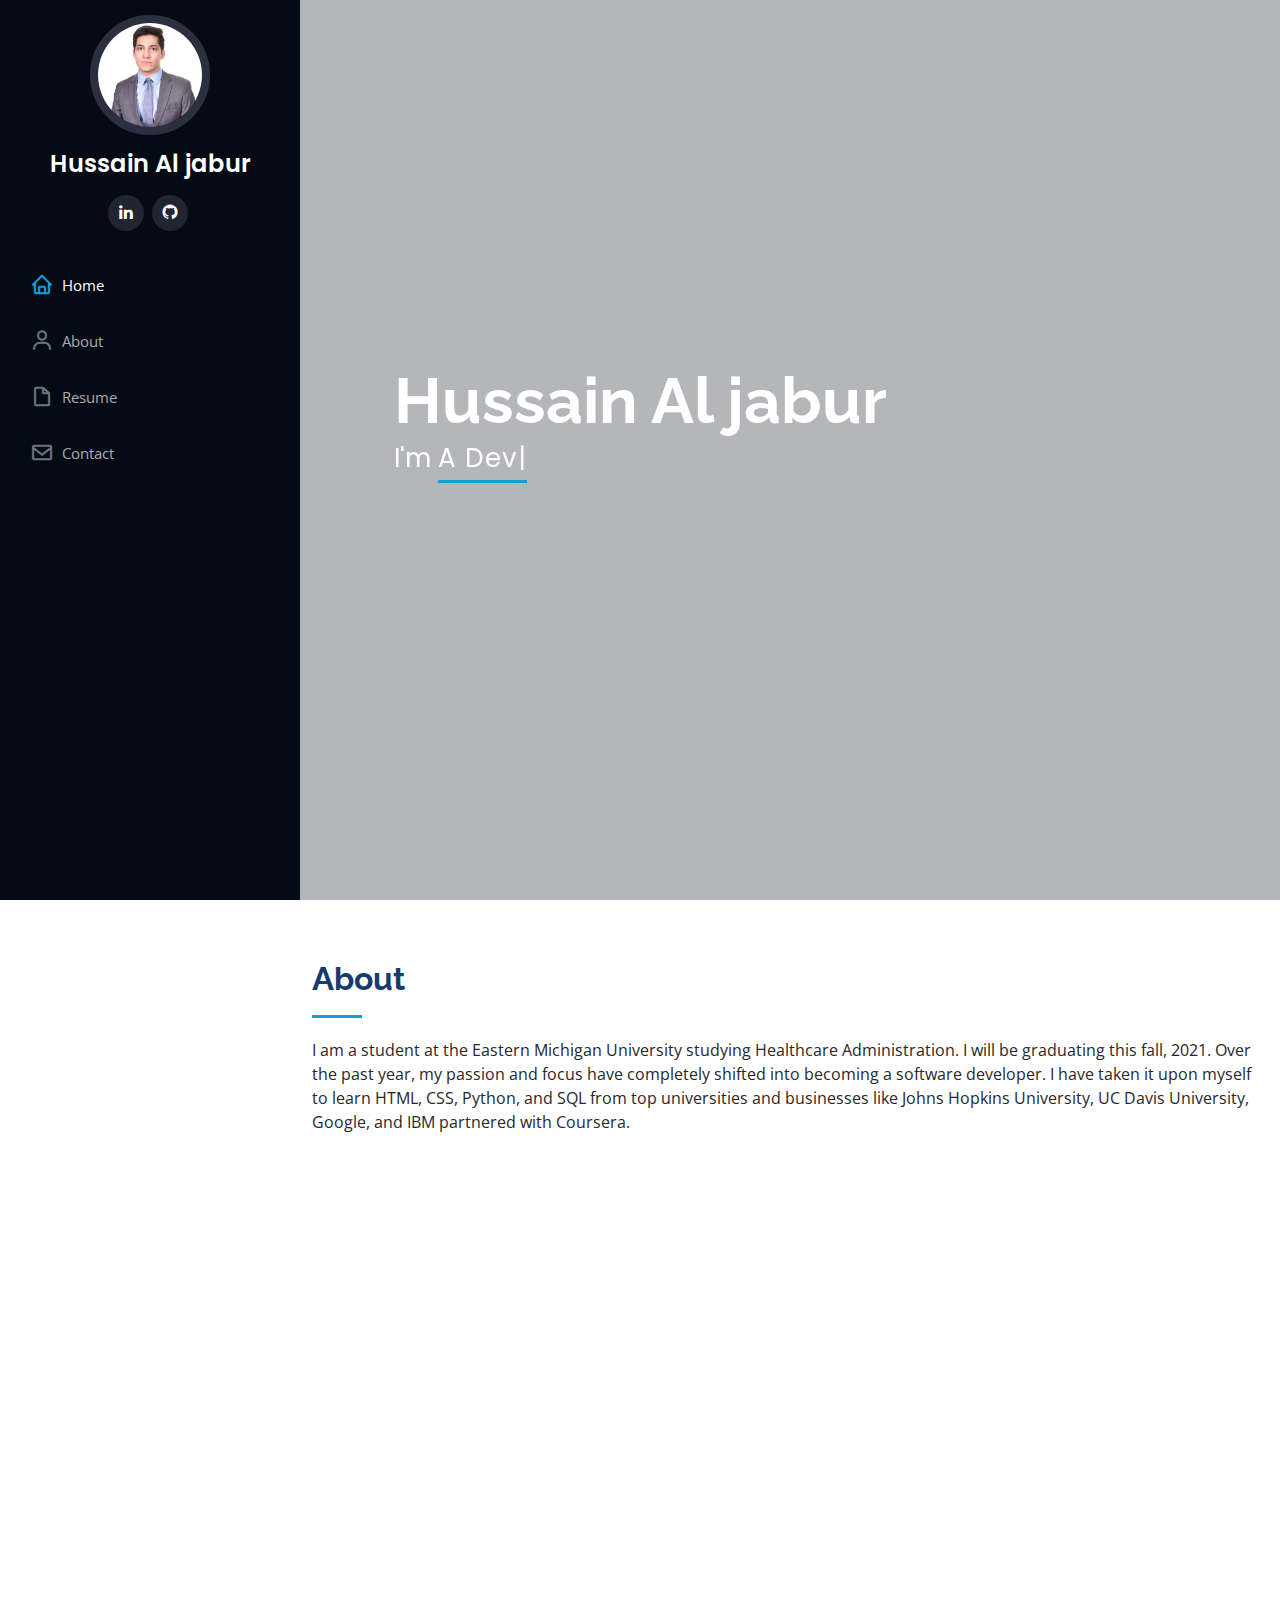
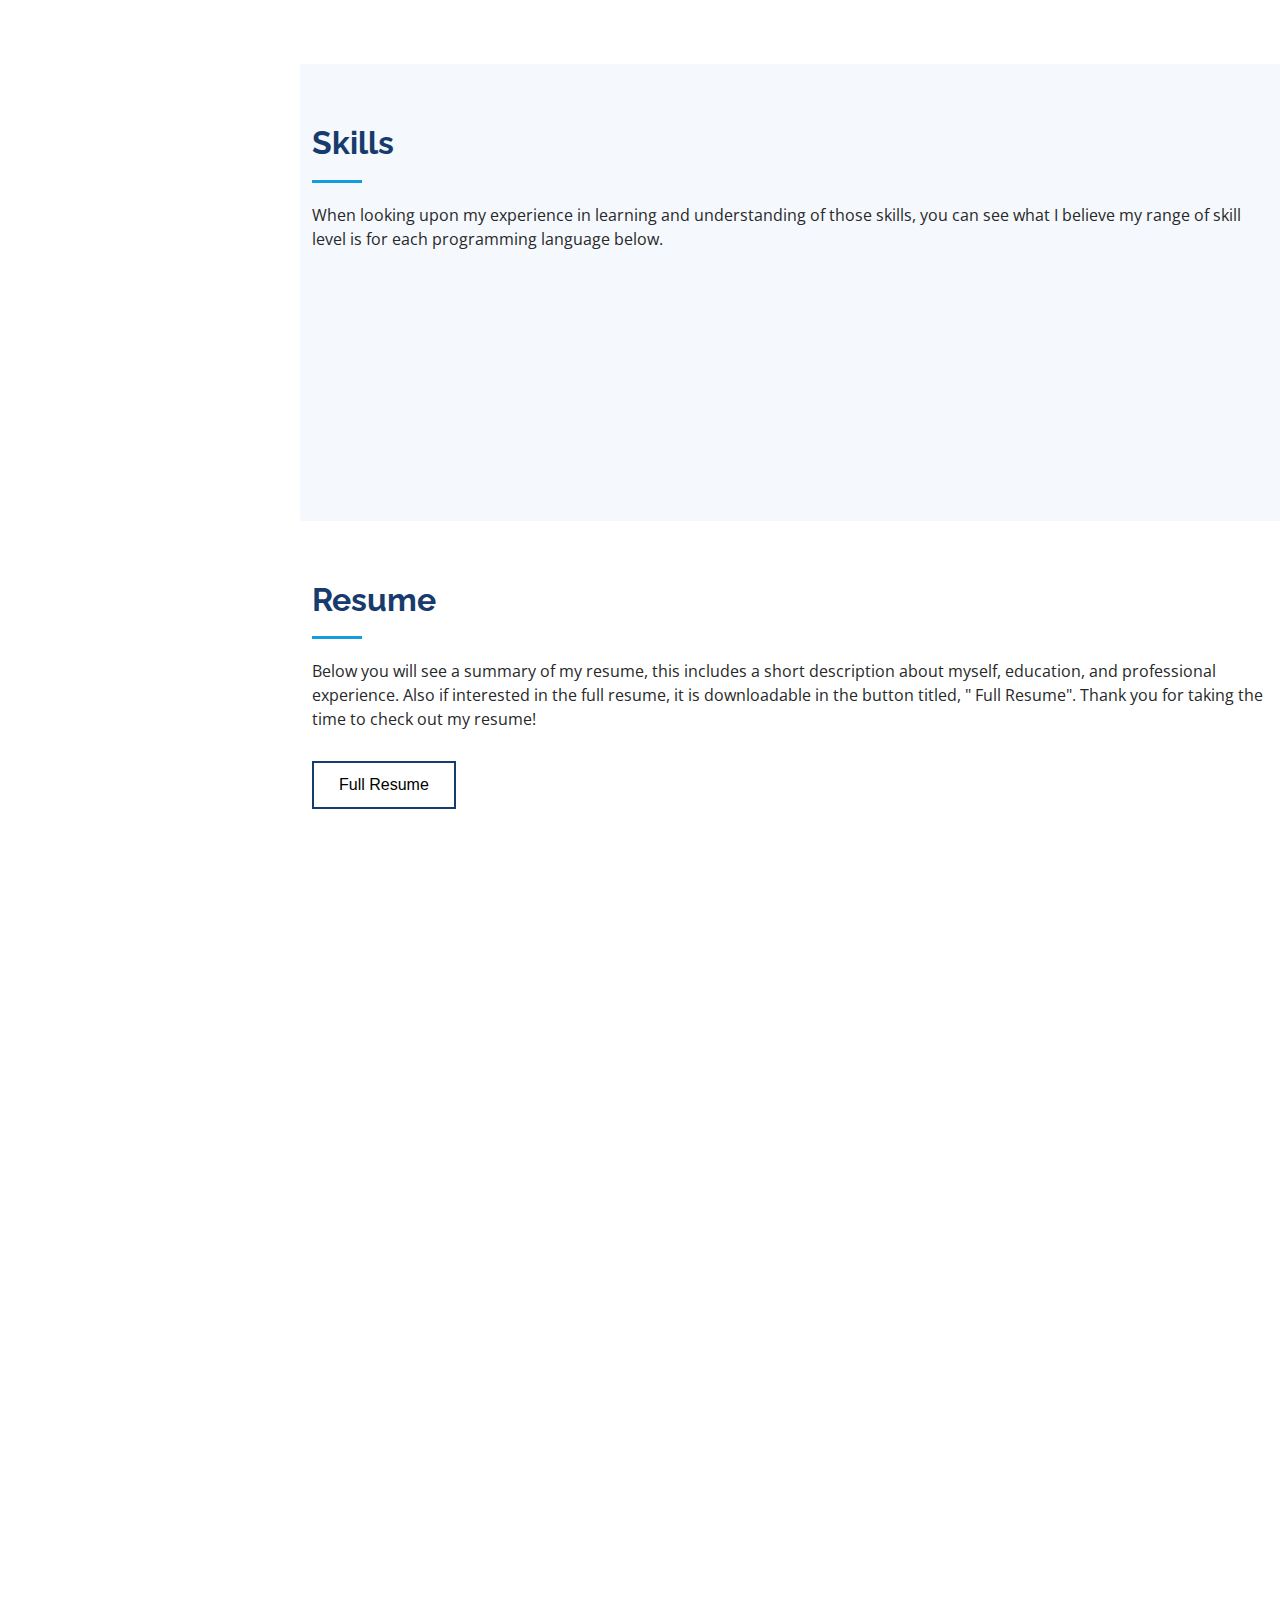
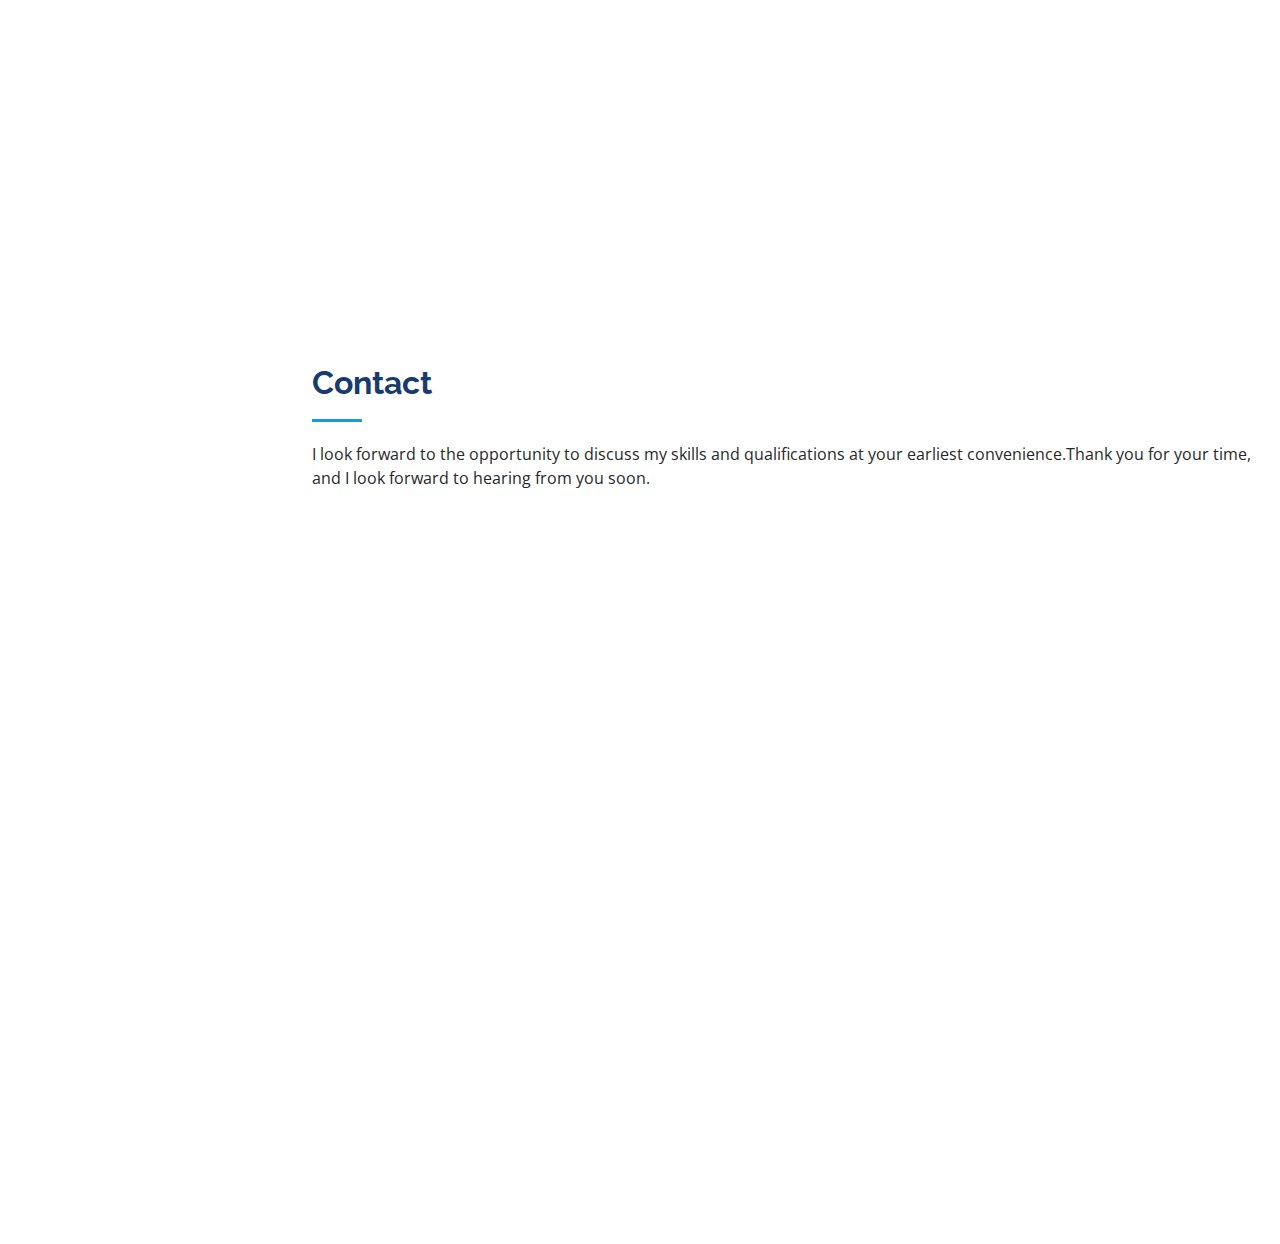
<file: index.html>
<!DOCTYPE html>
<html lang="en">

<head>
    <meta charset="utf-8">
    <meta content="width=device-width, initial-scale=1.0" name="viewport">

    <title>Hussain Aljabur Portfolio</title>
    <meta content="" name="description">
    <meta content="" name="keywords">

    <!-- Favicons -->
    <link href="assets/img/favicon.png" rel="icon">
    <link href="assets/img/apple-touch-icon.png" rel="apple-touch-icon">

    <!-- Google Fonts -->
    <link href="https://fonts.googleapis.com/css?family=Open+Sans:300,300i,400,400i,600,600i,700,700i|Raleway:300,300i,400,400i,500,500i,600,600i,700,700i|Poppins:300,300i,400,400i,500,500i,600,600i,700,700i" rel="stylesheet">

    <!-- Vendor CSS Files -->
    <link href="assets/vendor/aos/aos.css" rel="stylesheet">
    <link href="assets/vendor/bootstrap/css/bootstrap.min.css" rel="stylesheet">
    <link href="assets/vendor/bootstrap-icons/bootstrap-icons.css" rel="stylesheet">
    <link href="assets/vendor/boxicons/css/boxicons.min.css" rel="stylesheet">
    <link href="assets/vendor/glightbox/css/glightbox.min.css" rel="stylesheet">
    <link href="assets/vendor/swiper/swiper-bundle.min.css" rel="stylesheet">

    <!-- Template Main CSS File -->
    <link href="assets/css/style.css" rel="stylesheet">
</head>

<body>

    <!-- ======= Mobile nav toggle button ======= -->
    <i class="bi bi-list mobile-nav-toggle d-xl-none"></i>

    <!-- ======= Header ======= -->
    <header id="header">
        <div class="d-flex flex-column">

            <div class="profile">
                <img src="1617722700877.jpg" alt="" class="img-fluid rounded-circle">
                <h1 class="text-light"><a href="index.html">Hussain Al jabur</a></h1>
                <div class="social-links mt-3 text-center">
                    <a href="https://www.linkedin.com/in/hussain-al-jabur-15896a20a/" target="_blank" class="linkedin"><i class="bx bxl-linkedin"></i></a>
                    <a href="https://github.com/HussainAl-jabur" target="_blank"><i class="bx bxl-github"></i></a>
                </div>
            </div>

            <nav id="navbar" class="nav-menu navbar">
                <ul>
                    <li><a href="#hero" class="nav-link scrollto active"><i class="bx bx-home"></i> <span>Home</span></a></li>
                    <li><a href="#about" class="nav-link scrollto"><i class="bx bx-user"></i> <span>About</span></a></li>
                    <li><a href="#resume" class="nav-link scrollto"><i class="bx bx-file-blank"></i> <span>Resume</span></a></li>
                    <li><a href="#contact" class="nav-link scrollto"><i class="bx bx-envelope"></i> <span>Contact</span></a></li>
                </ul>
            </nav>
            <!-- .nav-menu -->
        </div>
    </header>
    <!-- End Header -->

    <!-- ======= Hero Section ======= -->
    <section id="hero" class="d-flex flex-column justify-content-center align-items-center">
        <div class="hero-container" data-aos="fade-in">
            <h1>Hussain Al jabur</h1>
            <p>I'm <span class="typed" data-typed-items="A Developer, Self Taught"></span></p>
        </div>
    </section>
    <!-- End Hero -->

    <main id="main">

        <!-- ======= About Section ======= -->
        <section id="about" class="about">
            <div class="container">

                <div class="section-title">
                    <h2>About</h2>
                    <p>I am a student at the Eastern Michigan University studying Healthcare Administration. I will be graduating this fall, 2021. Over the past year, my passion and focus have completely shifted into becoming a software developer. I have
                        taken it upon myself to learn HTML, CSS, Python, and SQL from top universities and businesses like Johns Hopkins University, UC Davis University, Google, and IBM partnered with Coursera. </p>
                </div>

                <div class="row">
                    <div class="col-lg-4" data-aos="fade-right">
                        <img src="y2hr7h1tcb3vm8j5hn4fa0tj40i103.jpg" class="img-fluid" alt="">
                    </div>
                    <div class="col-lg-8 pt-4 pt-lg-0 content" data-aos="fade-left">
                        <h3>Front End Web Developer.</h3>
                        <p class="fst-italic">
                            An overview of general information about myself and ways to conduct me.
                        </p>
                        <div class="row">
                            <div class="col-lg-6">
                                <ul>
                                    <li><i class="bi bi-chevron-right"></i> <strong>Birthday:</strong> <span>October 6th, 1999</span></li>
                                    <li><i class="bi bi-chevron-right"></i> <strong>Website:</strong> <span>hussainal-jabur.github.io</span></li>
                                    <li><i class="bi bi-chevron-right"></i> <strong>Phone:</strong> <span>313-502-2187</span></li>
                                    <li><i class="bi bi-chevron-right"></i> <strong>City:</strong> <span>Dearborn Heights, Michigan</span></li>
                                </ul>
                            </div>
                            <div class="col-lg-6">
                                <ul>
                                    <li><i class="bi bi-chevron-right"></i> <strong>Age:</strong> <span>21</span></li>
                                    <li><i class="bi bi-chevron-right"></i> <strong>Degree:</strong> <span>Finishing Bachelors (December 17,2021)</span></li>
                                    <li><i class="bi bi-chevron-right"></i> <strong>Email:</strong> <span>hussainaljabur@gmail.com</span></li>
                                </ul>
                            </div>
                        </div>

                    </div>
                </div>

            </div>
        </section>
        <!-- End About Section -->
        <section>
        </section>

        <!-- ======= Skills Section ======= -->
        <section id="skills" class="skills section-bg">
            <div class="container">

                <div class="section-title">
                    <h2>Skills</h2>
                    <p> When looking upon my experience in learning and understanding of those skills, you can see what I believe my range of skill level is for each programming language below.
                    </p>
                </div>

                <div class="row skills-content">

                    <div class="col-lg-6" data-aos="fade-up">

                        <div class="progress">
                            <span class="skill">HTML <i class="val">100%</i></span>
                            <div class="progress-bar-wrap">
                                <div class="progress-bar" role="progressbar" aria-valuenow="100" aria-valuemin="0" aria-valuemax="100"></div>
                            </div>
                        </div>

                        <div class="progress">
                            <span class="skill">CSS <i class="val">80%</i></span>
                            <div class="progress-bar-wrap">
                                <div class="progress-bar" role="progressbar" aria-valuenow="90" aria-valuemin="0" aria-valuemax="100"></div>
                            </div>
                        </div>

                        <div class="progress">
                            <span class="skill">JavaScript <i class="val">70%</i></span>
                            <div class="progress-bar-wrap">
                                <div class="progress-bar" role="progressbar" aria-valuenow="75" aria-valuemin="0" aria-valuemax="100"></div>
                            </div>
                        </div>

                    </div>

                    <div class="col-lg-6" data-aos="fade-up" data-aos-delay="100">

                        <div class="progress">
                            <span class="skill">Phython<i class="val">70%</i></span>
                            <div class="progress-bar-wrap">
                                <div class="progress-bar" role="progressbar" aria-valuenow="80" aria-valuemin="0" aria-valuemax="100"></div>
                            </div>
                        </div>

                        <div class="progress">
                            <span class="skill">SQL<i class="val">70%</i></span>
                            <div class="progress-bar-wrap">
                                <div class="progress-bar" role="progressbar" aria-valuenow="90" aria-valuemin="0" aria-valuemax="100"></div>
                            </div>
                        </div>

                        <div class="progress">
                            <span class="skill">Photoshop <i class="val">55%</i></span>
                            <div class="progress-bar-wrap">
                                <div class="progress-bar" role="progressbar" aria-valuenow="55" aria-valuemin="0" aria-valuemax="100"></div>
                            </div>
                        </div>

                    </div>

                </div>

            </div>
        </section>
        <!-- End Skills Section -->

        <!-- ======= Resume Section ======= -->
        <section id="resume" class="resume">
            <div class="container">

                <div class="section-title">
                    <h2>Resume</h2>
                    <p> Below you will see a summary of my resume, this includes a short description about myself, education, and professional experience. Also if interested in the full resume, it is downloadable in the button titled, " Full Resume". Thank
                        you for taking the time to check out my resume!</p>
                </div>
                <a style="color: black;" href="Hussain%20Aljabur%20Resume.pdf" target="_blank"><button class="resumeBtn">Full Resume</button></a>
                <div class="row">
                    <div class="col-lg-6" data-aos="fade-up">
                        <h3 class="resume-title">Summary</h3>
                        <div class="resume-item pb-0">
                            <h4>Hussain Al-jabur</h4>
                            <p><em>Reliable, energetic, and creative thinker who looks forward to helping those around him. I like learning new things and always tackle new challenges with a smile and a positive attitude. I’ve enclosed my resume, which further details my education and experience.</em></p>
                            <ul>
                                <li>7228 Drexel, Dearborn Heights, Michigan</li>
                                <li>(313) 502-2187</li>
                                <li>Hussainaljabur@gmail.com</li>
                            </ul>
                        </div>

                        <h3 class="resume-title">Education</h3>
                        <div class="resume-item">
                            <h4>Bachelors of Healthcare Administration </h4>
                            <h5>2018 - 2021</h5>
                            <p><em>Eastern Michigan University, Ypsilanti, MI</em></p>
                        </div>
                        <div class="resume-item">
                            <h4>Certification</h4>
                            <h5> Feburary 2021 - July 2021</h5>
                            <p><em> Self-Study courses </em></p>
                            <ul>
                                <li>Databases and SQL for Data Science with Python from Coursera and IBM</li>
                                <li>Crash Course on Python by Coursera and Google </li>
                                <li>HTML, CSS, and Javascript for Web Developers by Coursera and Johns Hopkins University</li>
                                <li>Coursera and Google Certificate of Technical Support Fundamentals</li>
                                <li>Coursera and the University of California, Davis certificate in Javascript basics</li>
                                <li>Coursera and IBM Certificate Introduction to Data Analytics </li>
                                <li>Coursera and IBM Certificate Excel Basics for Data Analysis</li>
                        </div>
                    </div>
                    <div class="col-lg-6" data-aos="fade-up" data-aos-delay="100">
                        <h3 class="resume-title">Professional Experience</h3>
                        <div class="resume-item">
                            <h4>Real Estate Agent</h4>
                            <h5>2019 - Present</h5>
                            <p><em>Dearborn Heights, Michigan </em></p>
                            <ul>
                                <li>Promptly respond to customer inquiries in person or through the phone</li>
                                <li>Help new homeowners understand first time home buyer process and make it as smooth as possible </li>
                                <li>All inquiries were captured and managed through our customer relationship management(CRM) to create long-term success</li>
                                <li>Conduct showings, send in offers, help with hiring inspector, negotiate, and arranged closing with the title company</li>
                            </ul>
                        </div>
                        <div class="resume-item">
                            <h4>Memorable T-shirts</h4>
                            <h5>2018 - 2019</h5>
                            <p><em>Owner</em></p>
                            <p><em>Dearborn Heights, Michigan</em></p>
                            <ul>
                                <li>Responsible for budget, meeting sales deadlines, and marketing</li>
                                <li>Well-designed 2,000 T-shirts</li>
                                <li>Coordinated the roles and deadlines of Team members</li>
                                <li>Developed and managed budget with a clear profit margin</li>
                                <li>Created a network with influencers (Fan pages) </li>
                            </ul>
                        </div>
                    </div>
                </div>

            </div>
        </section>
        <!-- End Resume Section -->

        <!-- ======= Contact Section ======= -->
        <section id="contact" class="contact">
            <div class="container">

                <div class="section-title">
                    <h2>Contact</h2>
                    <p> I look forward to the opportunity to discuss my skills and qualifications at your earliest convenience.Thank you for your time, and I look forward to hearing from you soon.
                    </p>
                </div>

                <div class="row" data-aos="fade-in">

                    <div class="col-lg-5 d-flex align-items-stretch">
                        <div class="info">
                            <div class="email">
                                <i class="bi bi-envelope"></i>
                                <h4>Email:</h4>
                                <p>Hussainaljabur@gmail.com</p>
                            </div>

                            <div class="phone">
                                <i class="bi bi-phone"></i>
                                <h4>Call:</h4>
                                <p>313-502-2187</p>
                            </div>

                            <iframe src="https://maps.google.com/maps?q=detriot&t=&z=9&ie=UTF8&iwloc=&output=embed" frameborder="0" style="border:0; width: 100%; height: 290px;" allowfullscreen></iframe>
                        </div>

                    </div>

                    <div class="col-lg-7 mt-5 mt-lg-0 d-flex align-items-stretch">
                        <div class="php-email-form ">
                            <div class="row ">
                                <div class="form-group col-md-6 ">
                                    <label for="name ">Your Name</label>
                                    <input type="text " name="name " class="form-control " id="name " required>
                                </div>
                                <div class="form-group col-md-6 ">
                                    <label for="name ">Your Email</label>
                                    <input type="email " class="form-control " name="email " id="email " required>
                                </div>
                            </div>
                            <div class="form-group ">
                                <label for="name ">Subject</label>
                                <input type="text " class="form-control " name="subject " id="subject " required>
                            </div>
                            <div class="form-group ">
                                <label for="name ">Message</label>
                                <textarea class="form-control " name="message " rows="10 " required></textarea>
                            </div>
                            <div class="my-3 ">
                                <div class="loading ">Loading</div>
                                <div class="error-message "></div>
                                <div class="sent-message ">Your message has been sent. Thank you!</div>
                            </div>
                            <div class="text-center ">
                                <button type="submit " style="color:#173b6c " class=" resumeBtn ">Send Message</button></div>
                        </div>
                    </div>

                </div>

            </div>
        </section>
        <!-- End Contact Section -->

    </main>
    <!-- End #main -->


    <a href="# " class="back-to-top d-flex align-items-center justify-content-center "><i class="bi bi-arrow-up-short "></i></a>

    <!-- Vendor JS Files -->
    <script src="assets/vendor/aos/aos.js "></script>
    <script src="assets/vendor/bootstrap/js/bootstrap.bundle.min.js "></script>
    <script src="assets/vendor/glightbox/js/glightbox.min.js "></script>
    <script src="assets/vendor/isotope-layout/isotope.pkgd.min.js "></script>
    <script src="assets/vendor/php-email-form/validate.js "></script>
    <script src="assets/vendor/purecounter/purecounter.js "></script>
    <script src="assets/vendor/swiper/swiper-bundle.min.js "></script>
    <script src="assets/vendor/typed.js/typed.min.js "></script>
    <script src="assets/vendor/waypoints/noframework.waypoints.js "></script>

    <!-- Template Main JS File -->
    <script src="assets/js/main.js "></script>

</body>

</html>
</file>
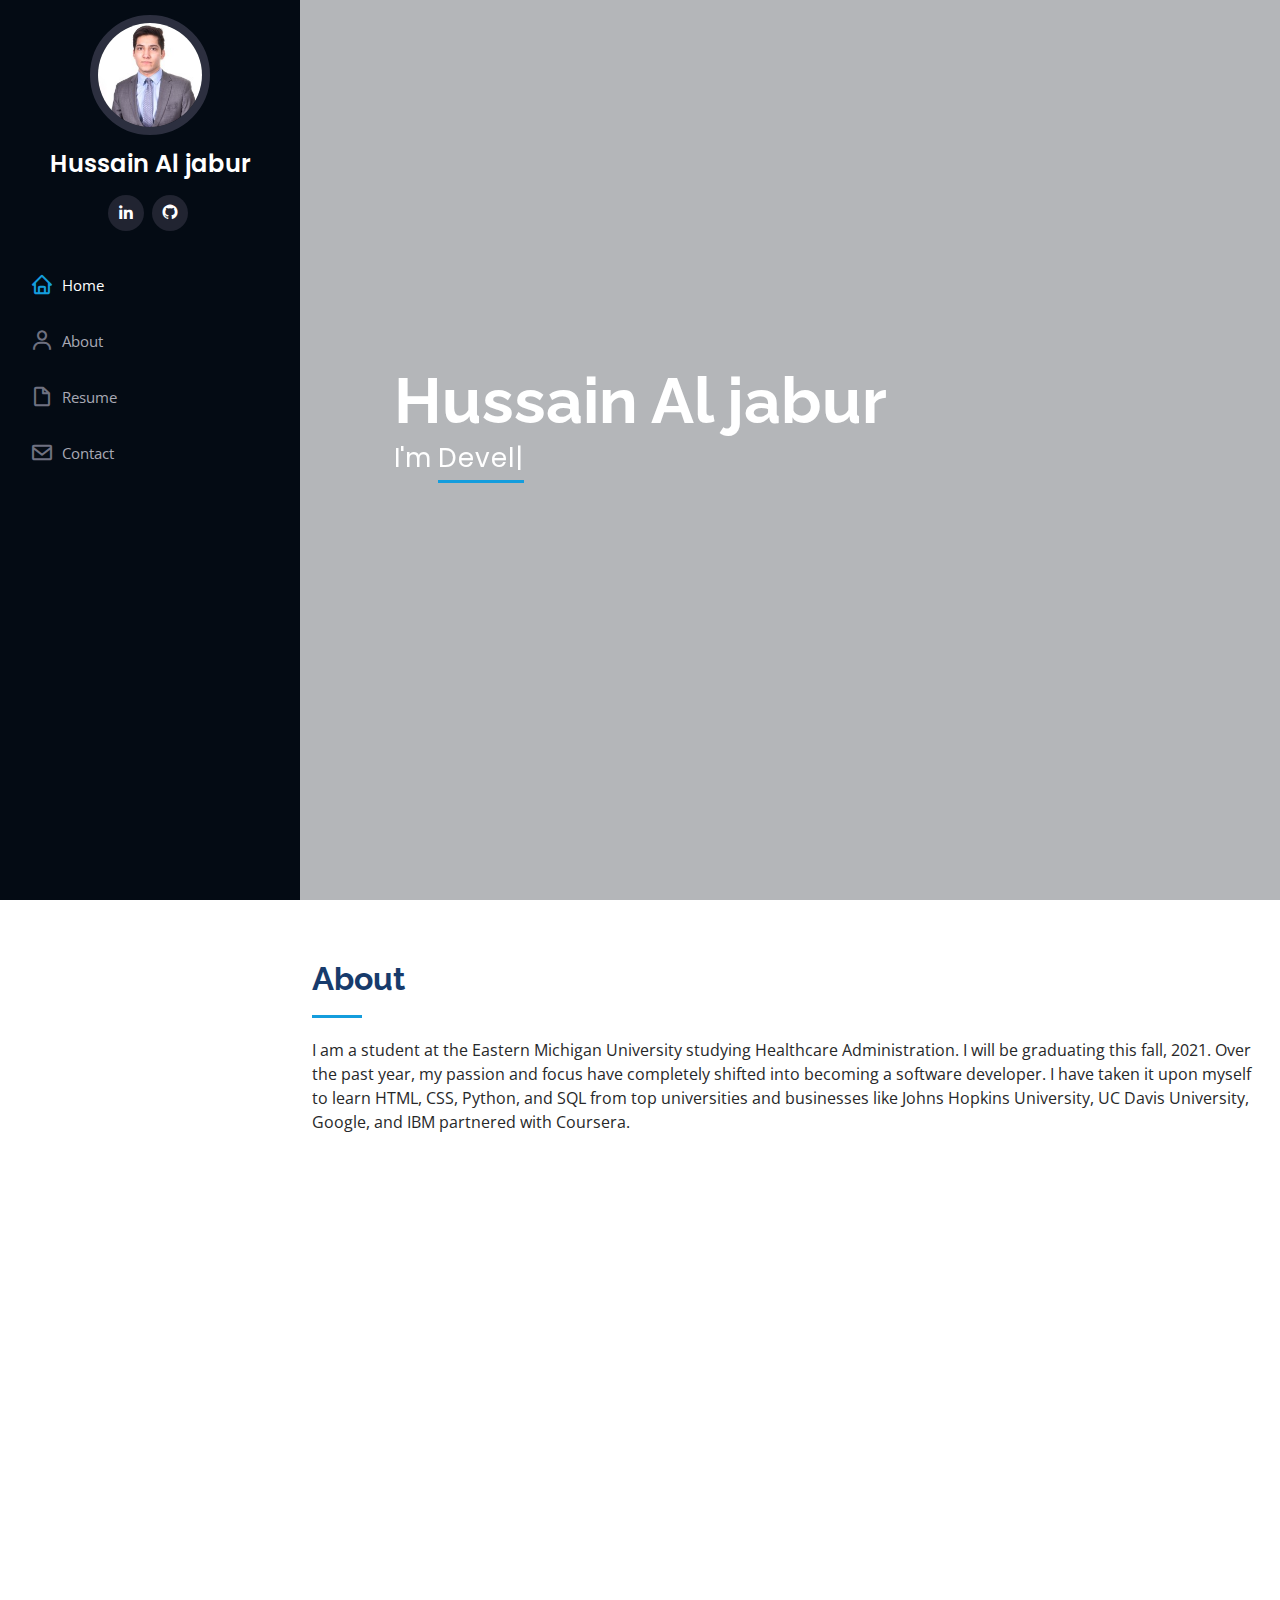
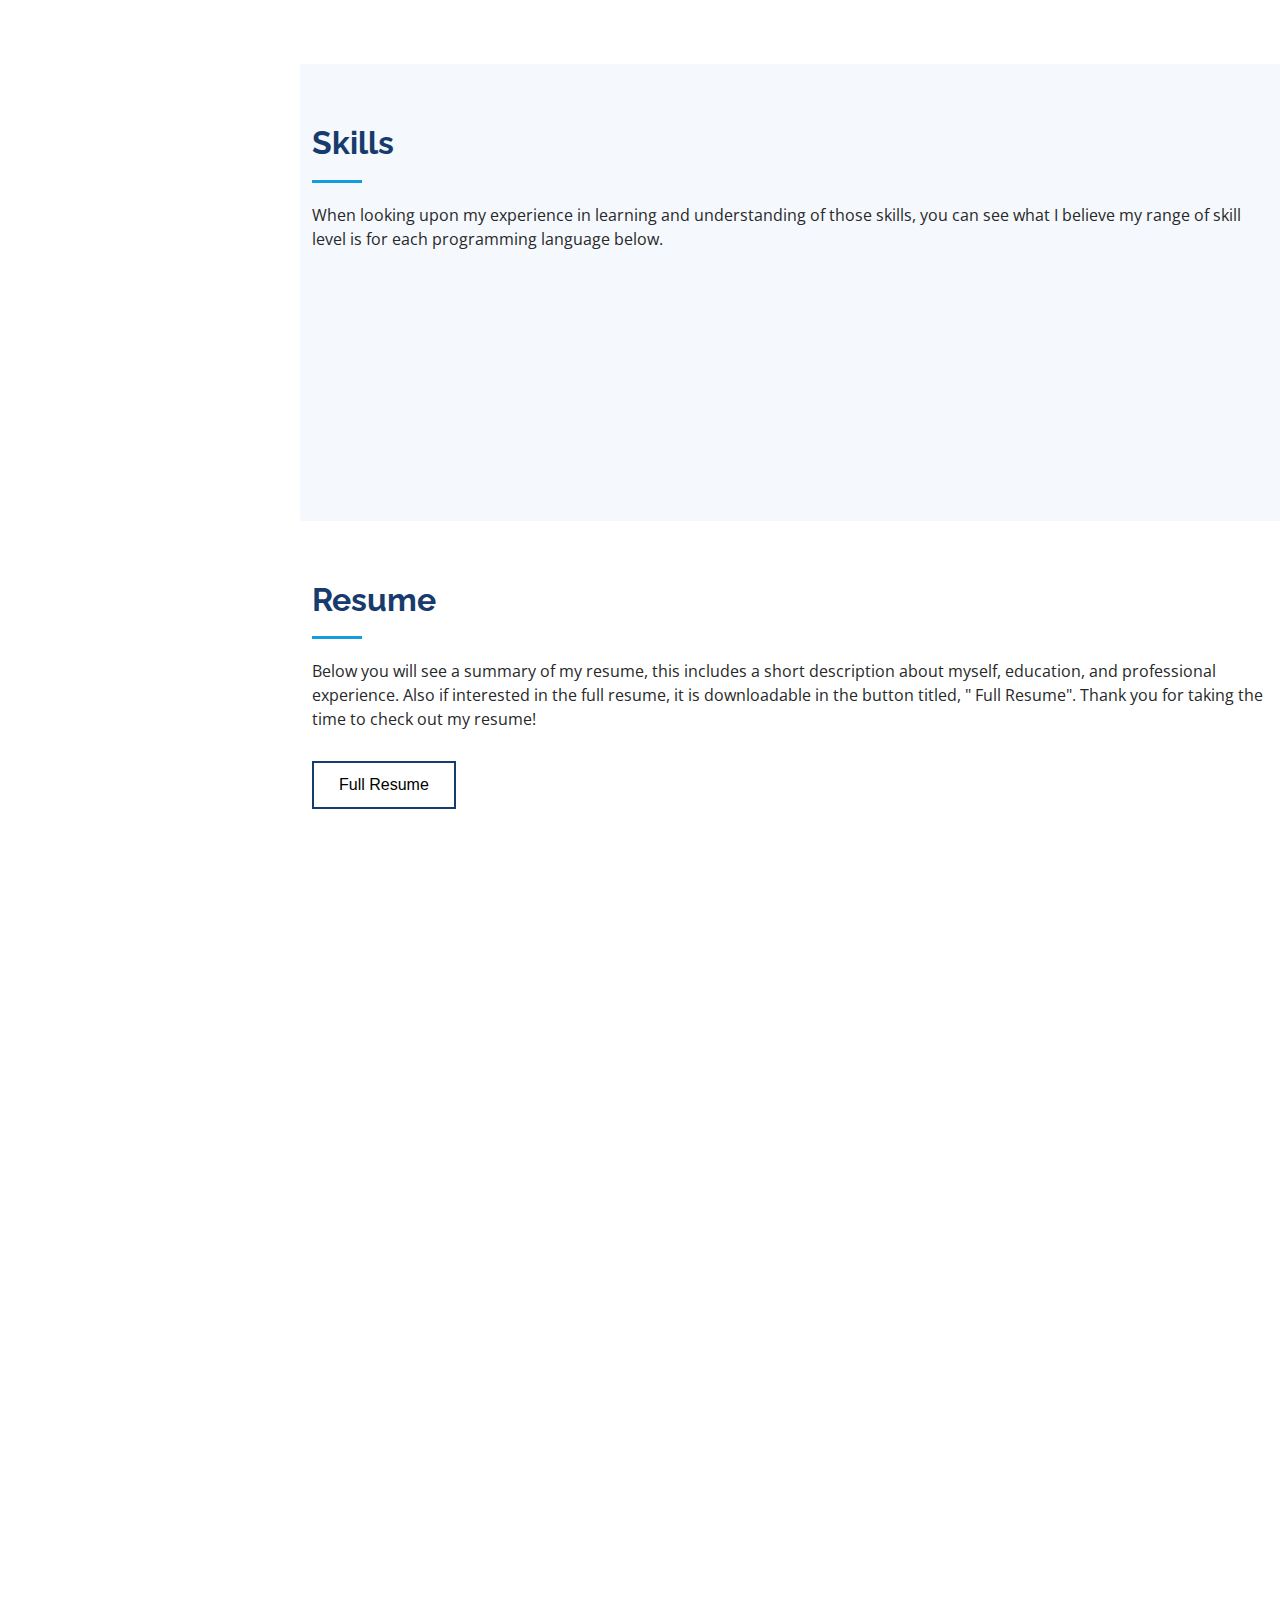
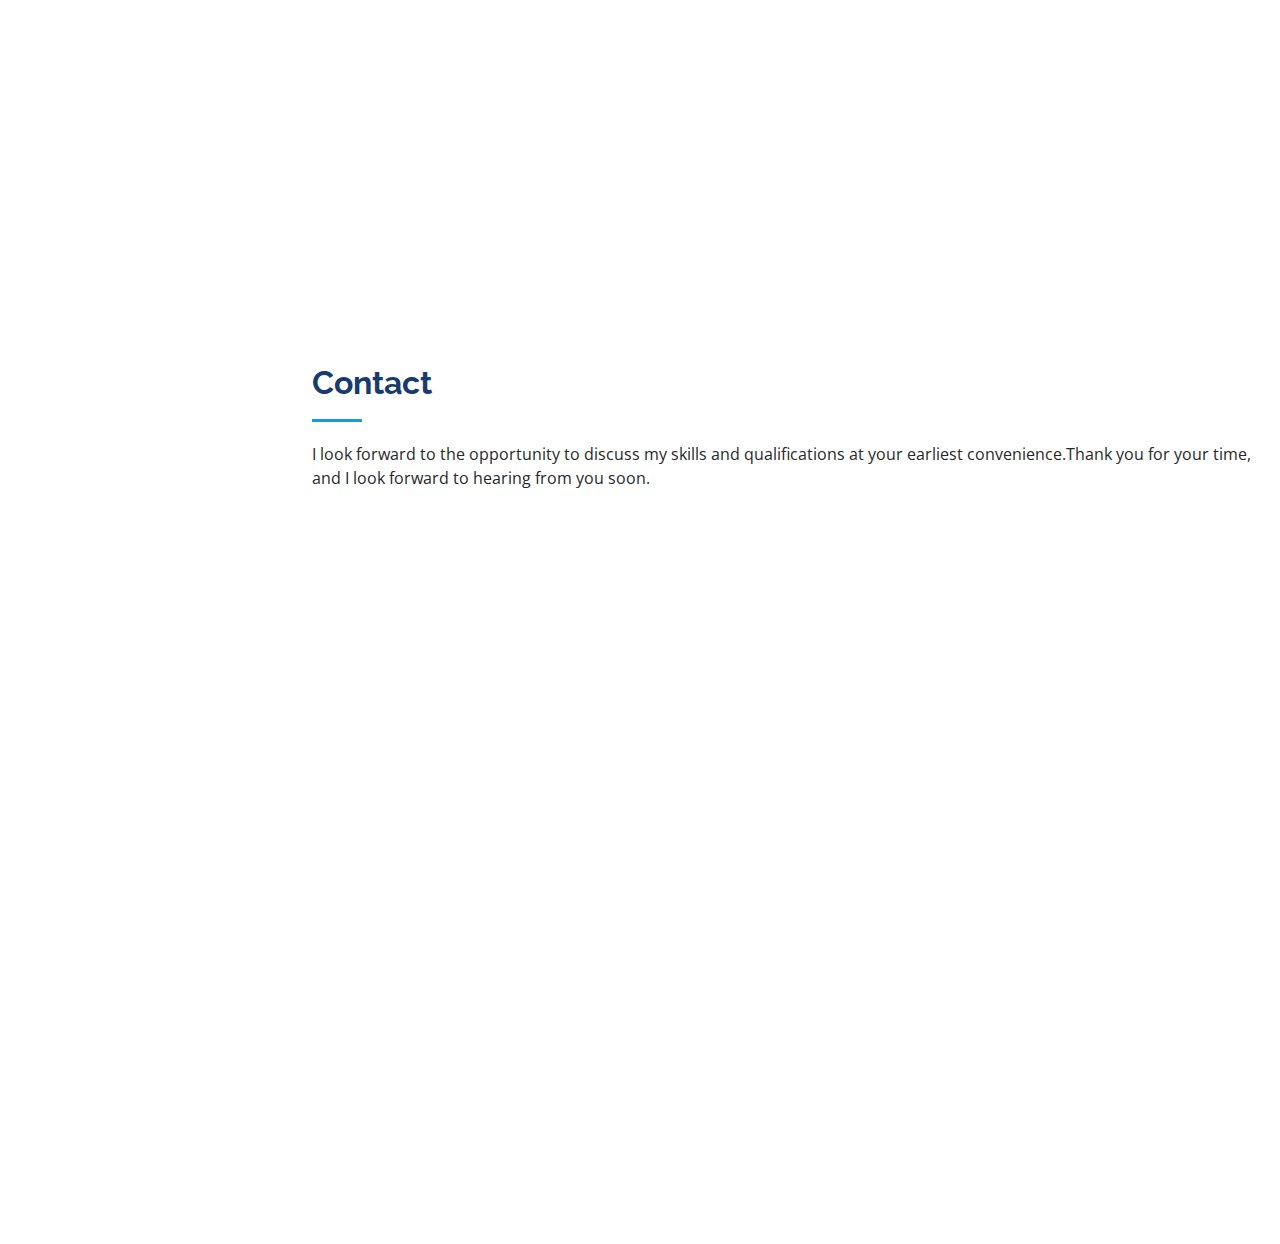
<file: Portfolio/index.html>
<!DOCTYPE html>
<html lang="en">

<head>
    <meta charset="utf-8">
    <meta content="width=device-width, initial-scale=1.0" name="viewport">

    <title>Hussain Aljabur Portfolio</title>
    <meta content="" name="description">
    <meta content="" name="keywords">

    <!-- Favicons -->
    <link href="assets/img/favicon.png" rel="icon">
    <link href="assets/img/apple-touch-icon.png" rel="apple-touch-icon">

    <!-- Google Fonts -->
    <link href="https://fonts.googleapis.com/css?family=Open+Sans:300,300i,400,400i,600,600i,700,700i|Raleway:300,300i,400,400i,500,500i,600,600i,700,700i|Poppins:300,300i,400,400i,500,500i,600,600i,700,700i" rel="stylesheet">

    <!-- Vendor CSS Files -->
    <link href="assets/vendor/aos/aos.css" rel="stylesheet">
    <link href="assets/vendor/bootstrap/css/bootstrap.min.css" rel="stylesheet">
    <link href="assets/vendor/bootstrap-icons/bootstrap-icons.css" rel="stylesheet">
    <link href="assets/vendor/boxicons/css/boxicons.min.css" rel="stylesheet">
    <link href="assets/vendor/glightbox/css/glightbox.min.css" rel="stylesheet">
    <link href="assets/vendor/swiper/swiper-bundle.min.css" rel="stylesheet">

    <!-- Template Main CSS File -->
    <link href="assets/css/style.css" rel="stylesheet">
</head>

<body>

    <!-- ======= Mobile nav toggle button ======= -->
    <i class="bi bi-list mobile-nav-toggle d-xl-none"></i>

    <!-- ======= Header ======= -->
    <header id="header">
        <div class="d-flex flex-column">

            <div class="profile">
                <img src="1617722700877.jpg" alt="" class="img-fluid rounded-circle">
                <h1 class="text-light"><a href="index.html">Hussain Al jabur</a></h1>
                <div class="social-links mt-3 text-center">
                    <a href="https://www.linkedin.com/in/hussain-al-jabur-15896a20a/" target="_blank" class="linkedin"><i class="bx bxl-linkedin"></i></a>
                    <a href="https://github.com/HussainAl-jabur" target="_blank"><i class="bx bxl-github"></i></a>
                </div>
            </div>

            <nav id="navbar" class="nav-menu navbar">
                <ul>
                    <li><a href="#hero" class="nav-link scrollto active"><i class="bx bx-home"></i> <span>Home</span></a></li>
                    <li><a href="#about" class="nav-link scrollto"><i class="bx bx-user"></i> <span>About</span></a></li>
                    <li><a href="#resume" class="nav-link scrollto"><i class="bx bx-file-blank"></i> <span>Resume</span></a></li>
                    <li><a href="#contact" class="nav-link scrollto"><i class="bx bx-envelope"></i> <span>Contact</span></a></li>
                </ul>
            </nav>
            <!-- .nav-menu -->
        </div>
    </header>
    <!-- End Header -->

    <!-- ======= Hero Section ======= -->
    <section id="hero" class="d-flex flex-column justify-content-center align-items-center">
        <div class="hero-container" data-aos="fade-in">
            <h1>Hussain Al jabur</h1>
            <p>I'm <span class="typed" data-typed-items="Developer, Self Taught"></span></p>
        </div>
    </section>
    <!-- End Hero -->

    <main id="main">

        <!-- ======= About Section ======= -->
        <section id="about" class="about">
            <div class="container">

                <div class="section-title">
                    <h2>About</h2>
                    <p>I am a student at the Eastern Michigan University studying Healthcare Administration. I will be graduating this fall, 2021. Over the past year, my passion and focus have completely shifted into becoming a software developer. I have
                        taken it upon myself to learn HTML, CSS, Python, and SQL from top universities and businesses like Johns Hopkins University, UC Davis University, Google, and IBM partnered with Coursera. </p>
                </div>

                <div class="row">
                    <div class="col-lg-4" data-aos="fade-right">
                        <img src="y2hr7h1tcb3vm8j5hn4fa0tj40i103.jpg" class="img-fluid" alt="">
                    </div>
                    <div class="col-lg-8 pt-4 pt-lg-0 content" data-aos="fade-left">
                        <h3>Front End Web Developer.</h3>
                        <p class="fst-italic">
                            An overview of general information about myself and ways to conduct me.
                        </p>
                        <div class="row">
                            <div class="col-lg-6">
                                <ul>
                                    <li><i class="bi bi-chevron-right"></i> <strong>Birthday:</strong> <span>October 6th, 1999</span></li>
                                    <li><i class="bi bi-chevron-right"></i> <strong>Website:</strong> <span>Hussainaljabur.com</span></li>
                                    <li><i class="bi bi-chevron-right"></i> <strong>Phone:</strong> <span>313-502-2187</span></li>
                                    <li><i class="bi bi-chevron-right"></i> <strong>City:</strong> <span>Dearborn Heights, Michigan</span></li>
                                </ul>
                            </div>
                            <div class="col-lg-6">
                                <ul>
                                    <li><i class="bi bi-chevron-right"></i> <strong>Age:</strong> <span>21</span></li>
                                    <li><i class="bi bi-chevron-right"></i> <strong>Degree:</strong> <span>Finishing Bachelors (December 17,2021)</span></li>
                                    <li><i class="bi bi-chevron-right"></i> <strong>Email:</strong> <span>hussainaljabur@gmail.com</span></li>
                                </ul>
                            </div>
                        </div>

                    </div>
                </div>

            </div>
        </section>
        <!-- End About Section -->
        <section>
        </section>

        <!-- ======= Skills Section ======= -->
        <section id="skills" class="skills section-bg">
            <div class="container">

                <div class="section-title">
                    <h2>Skills</h2>
                    <p> When looking upon my experience in learning and understanding of those skills, you can see what I believe my range of skill level is for each programming language below.
                    </p>
                </div>

                <div class="row skills-content">

                    <div class="col-lg-6" data-aos="fade-up">

                        <div class="progress">
                            <span class="skill">HTML <i class="val">100%</i></span>
                            <div class="progress-bar-wrap">
                                <div class="progress-bar" role="progressbar" aria-valuenow="100" aria-valuemin="0" aria-valuemax="100"></div>
                            </div>
                        </div>

                        <div class="progress">
                            <span class="skill">CSS <i class="val">80%</i></span>
                            <div class="progress-bar-wrap">
                                <div class="progress-bar" role="progressbar" aria-valuenow="90" aria-valuemin="0" aria-valuemax="100"></div>
                            </div>
                        </div>

                        <div class="progress">
                            <span class="skill">JavaScript <i class="val">70%</i></span>
                            <div class="progress-bar-wrap">
                                <div class="progress-bar" role="progressbar" aria-valuenow="75" aria-valuemin="0" aria-valuemax="100"></div>
                            </div>
                        </div>

                    </div>

                    <div class="col-lg-6" data-aos="fade-up" data-aos-delay="100">

                        <div class="progress">
                            <span class="skill">Phython<i class="val">70%</i></span>
                            <div class="progress-bar-wrap">
                                <div class="progress-bar" role="progressbar" aria-valuenow="80" aria-valuemin="0" aria-valuemax="100"></div>
                            </div>
                        </div>

                        <div class="progress">
                            <span class="skill">SQL<i class="val">70%</i></span>
                            <div class="progress-bar-wrap">
                                <div class="progress-bar" role="progressbar" aria-valuenow="90" aria-valuemin="0" aria-valuemax="100"></div>
                            </div>
                        </div>

                        <div class="progress">
                            <span class="skill">Photoshop <i class="val">55%</i></span>
                            <div class="progress-bar-wrap">
                                <div class="progress-bar" role="progressbar" aria-valuenow="55" aria-valuemin="0" aria-valuemax="100"></div>
                            </div>
                        </div>

                    </div>

                </div>

            </div>
        </section>
        <!-- End Skills Section -->

        <!-- ======= Resume Section ======= -->
        <section id="resume" class="resume">
            <div class="container">

                <div class="section-title">
                    <h2>Resume</h2>
                    <p> Below you will see a summary of my resume, this includes a short description about myself, education, and professional experience. Also if interested in the full resume, it is downloadable in the button titled, " Full Resume". Thank
                        you for taking the time to check out my resume!</p>
                </div>
                <a style="color: black;" href="Hussain%20Aljabur%20Resume.pdf" target="_blank"><button class="resumeBtn">Full Resume</button></a>
                <div class="row">
                    <div class="col-lg-6" data-aos="fade-up">
                        <h3 class="resume-title">Summary</h3>
                        <div class="resume-item pb-0">
                            <h4>Hussain Al-jabur</h4>
                            <p><em>Reliable, energetic, and creative thinker who looks forward to helping those around him. I like learning new things and always tackle new challenges with a smile and a positive attitude. I’ve enclosed my resume, which further details my education and experience.</em></p>
                            <ul>
                                <li>7228 Drexel, Dearborn Heights, Michigan</li>
                                <li>(313) 502-2187</li>
                                <li>Hussainaljabur@gmail.com</li>
                            </ul>
                        </div>

                        <h3 class="resume-title">Education</h3>
                        <div class="resume-item">
                            <h4>Bachelors of Healthcare Administration </h4>
                            <h5>2018 - 2021</h5>
                            <p><em>Eastern Michigan University, Ypsilanti, MI</em></p>
                        </div>
                        <div class="resume-item">
                            <h4>Certification</h4>
                            <h5> Feburary 2021 - July 2021</h5>
                            <p><em> Self-Study courses </em></p>
                            <ul>
                                <li>Databases and SQL for Data Science with Python from Coursera and IBM</li>
                                <li>Crash Course on Python by Coursera and Google </li>
                                <li>HTML, CSS, and Javascript for Web Developers by Coursera and Johns Hopkins University</li>
                                <li>Coursera and Google Certificate of Technical Support Fundamentals</li>
                                <li>Coursera and the University of California, Davis certificate in Javascript basics</li>
                                <li>Coursera and IBM Certificate Introduction to Data Analytics </li>
                                <li>Coursera and IBM Certificate Excel Basics for Data Analysis</li>
                        </div>
                    </div>
                    <div class="col-lg-6" data-aos="fade-up" data-aos-delay="100">
                        <h3 class="resume-title">Professional Experience</h3>
                        <div class="resume-item">
                            <h4>Real Estate Agent</h4>
                            <h5>2019 - Present</h5>
                            <p><em>Dearborn Heights, Michigan </em></p>
                            <ul>
                                <li>Promptly respond to customer inquiries in person or through the phone</li>
                                <li>Help new homeowners understand first time home buyer process and make it as smooth as possible </li>
                                <li>All inquiries were captured and managed through our customer relationship management(CRM) to create long-term success</li>
                                <li>Conduct showings, send in offers, help with hiring inspector, negotiate, and arranged closing with the title company</li>
                            </ul>
                        </div>
                        <div class="resume-item">
                            <h4>Memorable T-shirts</h4>
                            <h5>2018 - 2019</h5>
                            <p><em>Owner</em></p>
                            <p><em>Dearborn Heights, Michigan</em></p>
                            <ul>
                                <li>Responsible for budget, meeting sales deadlines, and marketing</li>
                                <li>Well-designed 2,000 T-shirts</li>
                                <li>Coordinated the roles and deadlines of Team members</li>
                                <li>Developed and managed budget with a clear profit margin</li>
                                <li>Created a network with influencers (Fan pages) </li>
                            </ul>
                        </div>
                    </div>
                </div>

            </div>
        </section>
        <!-- End Resume Section -->

        <!-- ======= Contact Section ======= -->
        <section id="contact" class="contact">
            <div class="container">

                <div class="section-title">
                    <h2>Contact</h2>
                    <p> I look forward to the opportunity to discuss my skills and qualifications at your earliest convenience.Thank you for your time, and I look forward to hearing from you soon.
                    </p>
                </div>

                <div class="row" data-aos="fade-in">

                    <div class="col-lg-5 d-flex align-items-stretch">
                        <div class="info">
                            <div class="email">
                                <i class="bi bi-envelope"></i>
                                <h4>Email:</h4>
                                <p>Hussainaljabur@gmail.com</p>
                            </div>

                            <div class="phone">
                                <i class="bi bi-phone"></i>
                                <h4>Call:</h4>
                                <p>313-502-2187</p>
                            </div>

                            <iframe src="https://maps.google.com/maps?q=detriot&t=&z=9&ie=UTF8&iwloc=&output=embed" frameborder="0" style="border:0; width: 100%; height: 290px;" allowfullscreen></iframe>
                        </div>

                    </div>

                    <div class="col-lg-7 mt-5 mt-lg-0 d-flex align-items-stretch">
                        <div class="php-email-form ">
                            <div class="row ">
                                <div class="form-group col-md-6 ">
                                    <label for="name ">Your Name</label>
                                    <input type="text " name="name " class="form-control " id="name " required>
                                </div>
                                <div class="form-group col-md-6 ">
                                    <label for="name ">Your Email</label>
                                    <input type="email " class="form-control " name="email " id="email " required>
                                </div>
                            </div>
                            <div class="form-group ">
                                <label for="name ">Subject</label>
                                <input type="text " class="form-control " name="subject " id="subject " required>
                            </div>
                            <div class="form-group ">
                                <label for="name ">Message</label>
                                <textarea class="form-control " name="message " rows="10 " required></textarea>
                            </div>
                            <div class="my-3 ">
                                <div class="loading ">Loading</div>
                                <div class="error-message "></div>
                                <div class="sent-message ">Your message has been sent. Thank you!</div>
                            </div>
                            <div class="text-center ">
                                <button type="submit " style="color:#173b6c " class=" resumeBtn ">Send Message</button></div>
                        </div>
                    </div>

                </div>

            </div>
        </section>
        <!-- End Contact Section -->

    </main>
    <!-- End #main -->


    <a href="# " class="back-to-top d-flex align-items-center justify-content-center "><i class="bi bi-arrow-up-short "></i></a>

    <!-- Vendor JS Files -->
    <script src="assets/vendor/aos/aos.js "></script>
    <script src="assets/vendor/bootstrap/js/bootstrap.bundle.min.js "></script>
    <script src="assets/vendor/glightbox/js/glightbox.min.js "></script>
    <script src="assets/vendor/isotope-layout/isotope.pkgd.min.js "></script>
    <script src="assets/vendor/php-email-form/validate.js "></script>
    <script src="assets/vendor/purecounter/purecounter.js "></script>
    <script src="assets/vendor/swiper/swiper-bundle.min.js "></script>
    <script src="assets/vendor/typed.js/typed.min.js "></script>
    <script src="assets/vendor/waypoints/noframework.waypoints.js "></script>

    <!-- Template Main JS File -->
    <script src="assets/js/main.js "></script>

</body>

</html>
</file>
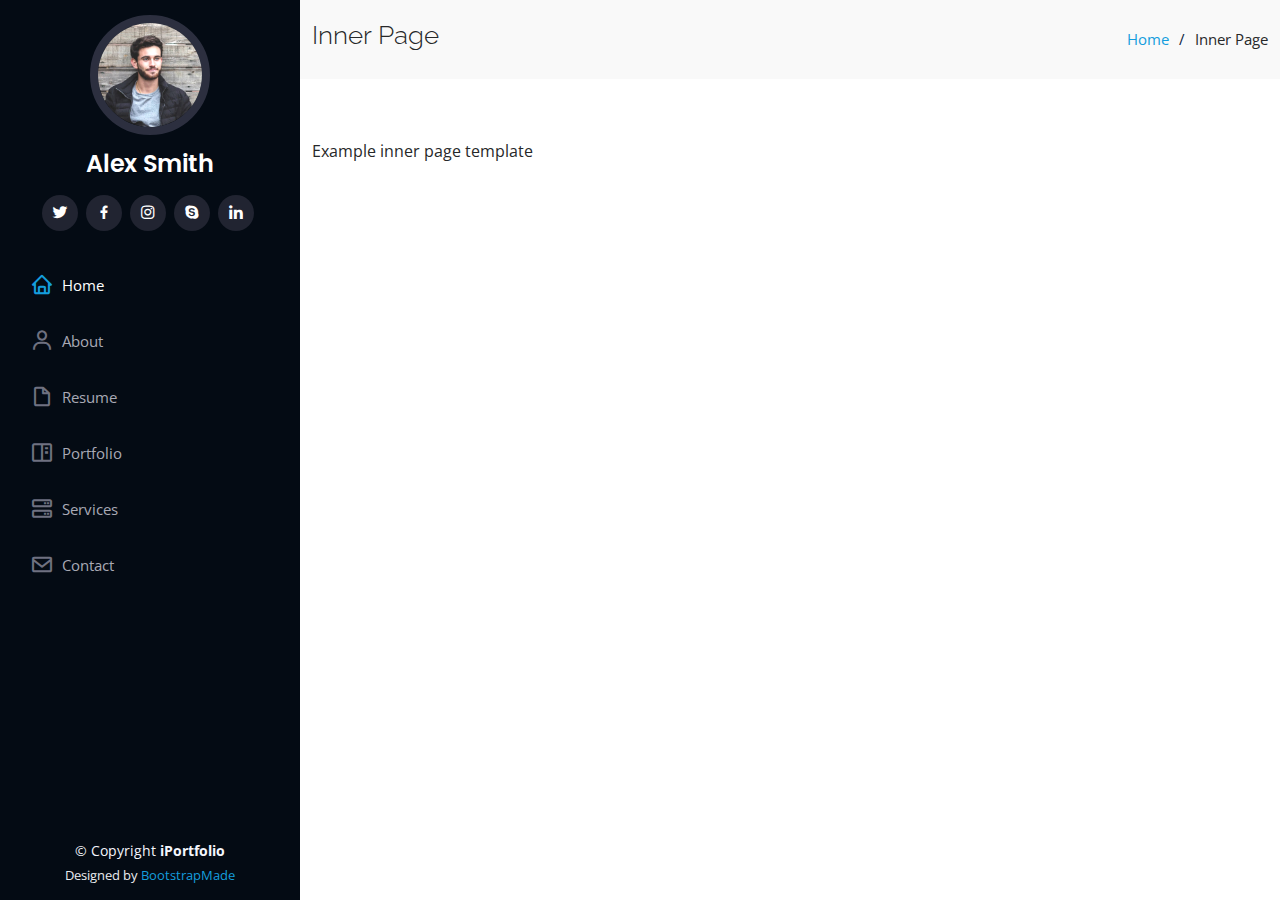
<file: inner-page.html>
<!DOCTYPE html>
<html lang="en">

<head>
  <meta charset="utf-8">
  <meta content="width=device-width, initial-scale=1.0" name="viewport">

  <title>Inner Page - iPortfolio Bootstrap Template</title>
  <meta content="" name="description">
  <meta content="" name="keywords">

  <!-- Favicons -->
  <link href="assets/img/favicon.png" rel="icon">
  <link href="assets/img/apple-touch-icon.png" rel="apple-touch-icon">

  <!-- Google Fonts -->
  <link href="https://fonts.googleapis.com/css?family=Open+Sans:300,300i,400,400i,600,600i,700,700i|Raleway:300,300i,400,400i,500,500i,600,600i,700,700i|Poppins:300,300i,400,400i,500,500i,600,600i,700,700i" rel="stylesheet">

  <!-- Vendor CSS Files -->
  <link href="assets/vendor/aos/aos.css" rel="stylesheet">
  <link href="assets/vendor/bootstrap/css/bootstrap.min.css" rel="stylesheet">
  <link href="assets/vendor/bootstrap-icons/bootstrap-icons.css" rel="stylesheet">
  <link href="assets/vendor/boxicons/css/boxicons.min.css" rel="stylesheet">
  <link href="assets/vendor/glightbox/css/glightbox.min.css" rel="stylesheet">
  <link href="assets/vendor/swiper/swiper-bundle.min.css" rel="stylesheet">

  <!-- Template Main CSS File -->
  <link href="assets/css/style.css" rel="stylesheet">

  <!-- =======================================================
  * Template Name: iPortfolio - v3.3.0
  * Template URL: https://bootstrapmade.com/iportfolio-bootstrap-portfolio-websites-template/
  * Author: BootstrapMade.com
  * License: https://bootstrapmade.com/license/
  ======================================================== -->
</head>

<body>

  <!-- ======= Mobile nav toggle button ======= -->
  <i class="bi bi-list mobile-nav-toggle d-xl-none"></i>

  <!-- ======= Header ======= -->
  <header id="header">
    <div class="d-flex flex-column">

      <div class="profile">
        <img src="assets/img/profile-img.jpg" alt="" class="img-fluid rounded-circle">
        <h1 class="text-light"><a href="index.html">Alex Smith</a></h1>
        <div class="social-links mt-3 text-center">
          <a href="#" class="twitter"><i class="bx bxl-twitter"></i></a>
          <a href="#" class="facebook"><i class="bx bxl-facebook"></i></a>
          <a href="#" class="instagram"><i class="bx bxl-instagram"></i></a>
          <a href="#" class="google-plus"><i class="bx bxl-skype"></i></a>
          <a href="#" class="linkedin"><i class="bx bxl-linkedin"></i></a>
        </div>
      </div>

      <nav id="navbar" class="nav-menu navbar">
        <ul>
          <li><a href="#hero" class="nav-link scrollto active"><i class="bx bx-home"></i> <span>Home</span></a></li>
          <li><a href="#about" class="nav-link scrollto"><i class="bx bx-user"></i> <span>About</span></a></li>
          <li><a href="#resume" class="nav-link scrollto"><i class="bx bx-file-blank"></i> <span>Resume</span></a></li>
          <li><a href="#portfolio" class="nav-link scrollto"><i class="bx bx-book-content"></i> <span>Portfolio</span></a></li>
          <li><a href="#services" class="nav-link scrollto"><i class="bx bx-server"></i> <span>Services</span></a></li>
          <li><a href="#contact" class="nav-link scrollto"><i class="bx bx-envelope"></i> <span>Contact</span></a></li>
        </ul>
      </nav><!-- .nav-menu -->
    </div>
  </header><!-- End Header -->

  <main id="main">

    <!-- ======= Breadcrumbs ======= -->
    <section class="breadcrumbs">
      <div class="container">

        <div class="d-flex justify-content-between align-items-center">
          <h2>Inner Page</h2>
          <ol>
            <li><a href="index.html">Home</a></li>
            <li>Inner Page</li>
          </ol>
        </div>

      </div>
    </section><!-- End Breadcrumbs -->

    <section class="inner-page">
      <div class="container">
        <p>
          Example inner page template
        </p>
      </div>
    </section>

  </main><!-- End #main -->

  <!-- ======= Footer ======= -->
  <footer id="footer">
    <div class="container">
      <div class="copyright">
        &copy; Copyright <strong><span>iPortfolio</span></strong>
      </div>
      <div class="credits">
        <!-- All the links in the footer should remain intact. -->
        <!-- You can delete the links only if you purchased the pro version. -->
        <!-- Licensing information: https://bootstrapmade.com/license/ -->
        <!-- Purchase the pro version with working PHP/AJAX contact form: https://bootstrapmade.com/iportfolio-bootstrap-portfolio-websites-template/ -->
        Designed by <a href="https://bootstrapmade.com/">BootstrapMade</a>
      </div>
    </div>
  </footer><!-- End  Footer -->

  <a href="#" class="back-to-top d-flex align-items-center justify-content-center"><i class="bi bi-arrow-up-short"></i></a>

  <!-- Vendor JS Files -->
  <script src="assets/vendor/aos/aos.js"></script>
  <script src="assets/vendor/bootstrap/js/bootstrap.bundle.min.js"></script>
  <script src="assets/vendor/glightbox/js/glightbox.min.js"></script>
  <script src="assets/vendor/isotope-layout/isotope.pkgd.min.js"></script>
  <script src="assets/vendor/php-email-form/validate.js"></script>
  <script src="assets/vendor/purecounter/purecounter.js"></script>
  <script src="assets/vendor/swiper/swiper-bundle.min.js"></script>
  <script src="assets/vendor/typed.js/typed.min.js"></script>
  <script src="assets/vendor/waypoints/noframework.waypoints.js"></script>

  <!-- Template Main JS File -->
  <script src="assets/js/main.js"></script>

</body>

</html>
</file>
<file: assets/css/style.css>
/**
* Template Name: iPortfolio - v3.3.0
* Template URL: https://bootstrapmade.com/iportfolio-bootstrap-portfolio-websites-template/
* Author: BootstrapMade.com
* License: https://bootstrapmade.com/license/
*/


/*--------------------------------------------------------------
# General
--------------------------------------------------------------*/

body {
    font-family: "Open Sans", sans-serif;
    color: #272829;
}

a {
    color: #149ddd;
    text-decoration: none;
}

a:hover {
    color: #37b3ed;
    text-decoration: none;
}

h1,
h2,
h3,
h4,
h5,
h6 {
    font-family: "Raleway", sans-serif;
}


/*--------------------------------------------------------------
# Back to top button
--------------------------------------------------------------*/

.back-to-top {
    position: fixed;
    visibility: hidden;
    opacity: 0;
    right: 15px;
    bottom: 15px;
    z-index: 996;
    background: #149ddd;
    width: 40px;
    height: 40px;
    border-radius: 50px;
    transition: all 0.4s;
}

.back-to-top i {
    font-size: 28px;
    color: #fff;
    line-height: 0;
}

.back-to-top:hover {
    background: #2eafec;
    color: #fff;
}

.back-to-top.active {
    visibility: visible;
    opacity: 1;
}


/*--------------------------------------------------------------
# Header
--------------------------------------------------------------*/

#header {
    position: fixed;
    top: 0;
    left: 0;
    bottom: 0;
    width: 300px;
    transition: all ease-in-out 0.5s;
    z-index: 9997;
    transition: all 0.5s;
    padding: 0 15px;
    background: #040b14;
    overflow-y: auto;
}

#header .profile img {
    margin: 15px auto;
    display: block;
    width: 120px;
    border: 8px solid #2c2f3f;
}

#header .profile h1 {
    font-size: 24px;
    margin: 0;
    padding: 0;
    font-weight: 600;
    -moz-text-align-last: center;
    text-align-last: center;
    font-family: "Poppins", sans-serif;
}

#header .profile h1 a,
#header .profile h1 a:hover {
    color: #fff;
    text-decoration: none;
}

#header .profile .social-links a {
    font-size: 18px;
    display: inline-block;
    background: #212431;
    color: #fff;
    line-height: 1;
    padding: 8px 0;
    margin-right: 4px;
    border-radius: 50%;
    text-align: center;
    width: 36px;
    height: 36px;
    transition: 0.3s;
}

#header .profile .social-links a:hover {
    background: #149ddd;
    color: #fff;
    text-decoration: none;
}

#main {
    margin-left: 300px;
}

@media (max-width: 1199px) {
    #header {
        left: -300px;
    }
    #main {
        margin-left: 0;
    }
}


/*--------------------------------------------------------------
# Navigation Menu
--------------------------------------------------------------*/


/* Desktop Navigation */

.nav-menu {
    padding: 30px 0 0 0;
}

.nav-menu * {
    margin: 0;
    padding: 0;
    list-style: none;
}

.nav-menu>ul>li {
    position: relative;
    white-space: nowrap;
}

.nav-menu a,
.nav-menu a:focus {
    display: flex;
    align-items: center;
    color: #a8a9b4;
    padding: 12px 15px;
    margin-bottom: 8px;
    transition: 0.3s;
    font-size: 15px;
}

.nav-menu a i,
.nav-menu a:focus i {
    font-size: 24px;
    padding-right: 8px;
    color: #6f7180;
}

.nav-menu a:hover,
.nav-menu .active,
.nav-menu .active:focus,
.nav-menu li:hover>a {
    text-decoration: none;
    color: #fff;
}

.nav-menu a:hover i,
.nav-menu .active i,
.nav-menu .active:focus i,
.nav-menu li:hover>a i {
    color: #149ddd;
}


/* Mobile Navigation */

.mobile-nav-toggle {
    position: fixed;
    right: 15px;
    top: 15px;
    z-index: 9998;
    border: 0;
    font-size: 24px;
    transition: all 0.4s;
    outline: none !important;
    background-color: #149ddd;
    color: #fff;
    width: 40px;
    height: 40px;
    display: inline-flex;
    align-items: center;
    justify-content: center;
    line-height: 0;
    border-radius: 50px;
    cursor: pointer;
}

.mobile-nav-active {
    overflow: hidden;
}

.mobile-nav-active #header {
    left: 0;
}


/*--------------------------------------------------------------
# Hero Section
--------------------------------------------------------------*/

#hero {
    width: 100%;
    height: 100vh;
    background: url("https://i.imgur.com/TXTyZuZ.jpg");
    background-size: cover;
}

#hero:before {
    content: "";
    background: rgba(5, 13, 24, 0.3);
    position: absolute;
    bottom: 0;
    top: 0;
    left: 0;
    right: 0;
    z-index: 1;
}

#hero .hero-container {
    position: relative;
    z-index: 2;
    min-width: 300px;
}

#hero h1 {
    margin: 0 0 10px 0;
    font-size: 64px;
    font-weight: 700;
    line-height: 56px;
    color: #fff;
}

#hero p {
    color: #fff;
    margin-bottom: 50px;
    font-size: 26px;
    font-family: "Poppins", sans-serif;
}

#hero p span {
    color: #fff;
    padding-bottom: 4px;
    letter-spacing: 1px;
    border-bottom: 3px solid #149ddd;
}

@media (min-width: 1024px) {
    #hero {
        background-attachment: fixed;
    }
}

@media (max-width: 768px) {
    #hero h1 {
        font-size: 28px;
        line-height: 36px;
    }
    #hero h2 {
        font-size: 18px;
        line-height: 24px;
        margin-bottom: 30px;
    }
}


/*--------------------------------------------------------------
# Sections General
--------------------------------------------------------------*/

section {
    padding: 60px 0;
    overflow: hidden;
}

.section-bg {
    background: #f5f8fd;
}

.section-title {
    padding-bottom: 30px;
}

.section-title h2 {
    font-size: 32px;
    font-weight: bold;
    margin-bottom: 20px;
    padding-bottom: 20px;
    position: relative;
    color: #173b6c;
}

.section-title h2::after {
    content: '';
    position: absolute;
    display: block;
    width: 50px;
    height: 3px;
    background: #149ddd;
    bottom: 0;
    left: 0;
}

.section-title p {
    margin-bottom: 0;
}


/*--------------------------------------------------------------
# About
--------------------------------------------------------------*/

.about .content h3 {
    font-weight: 700;
    font-size: 26px;
    color: #173b6c;
}

.about .content ul {
    list-style: none;
    padding: 0;
}

.about .content ul li {
    margin-bottom: 20px;
    display: flex;
    align-items: center;
}

.about .content ul strong {
    margin-right: 10px;
}

.about .content ul i {
    font-size: 16px;
    margin-right: 5px;
    color: #149ddd;
    line-height: 0;
}

.about .content p:last-child {
    margin-bottom: 0;
}


/*--------------------------------------------------------------
# Facts
--------------------------------------------------------------*/

.facts {
    padding-bottom: 30px;
}

.facts .count-box {
    padding: 30px;
    width: 100%;
}

.facts .count-box i {
    display: block;
    font-size: 44px;
    color: #149ddd;
    float: left;
    line-height: 0;
}

.facts .count-box span {
    font-size: 48px;
    line-height: 40px;
    display: block;
    font-weight: 700;
    color: #050d18;
    margin-left: 60px;
}

.facts .count-box p {
    padding: 15px 0 0 0;
    margin: 0 0 0 60px;
    font-family: "Raleway", sans-serif;
    font-size: 14px;
    color: #122f57;
}

.facts .count-box a {
    font-weight: 600;
    display: block;
    margin-top: 20px;
    color: #122f57;
    font-size: 15px;
    font-family: "Poppins", sans-serif;
    transition: ease-in-out 0.3s;
}

.facts .count-box a:hover {
    color: #1f5297;
}


/*--------------------------------------------------------------
# Akills
--------------------------------------------------------------*/

.skills .progress {
    height: 60px;
    display: block;
    background: none;
    border-radius: 0;
}

.skills .progress .skill {
    padding: 0;
    margin: 0 0 6px 0;
    text-transform: uppercase;
    display: block;
    font-weight: 600;
    font-family: "Poppins", sans-serif;
    color: #050d18;
}

.skills .progress .skill .val {
    float: right;
    font-style: normal;
}

.skills .progress-bar-wrap {
    background: #dce8f8;
    height: 10px;
}

.skills .progress-bar {
    width: 1px;
    height: 10px;
    transition: .9s;
    background-color: #149ddd;
}


/*--------------------------------------------------------------
# Resume
--------------------------------------------------------------*/

.resume .resume-title {
    font-size: 26px;
    font-weight: 700;
    margin-top: 20px;
    margin-bottom: 20px;
    color: #050d18;
}

.resumeBtn {
    padding: 10px 25px;
    border: 2px solid #173b6c;
    font-family: 'Lato', sans-serif;
    font-weight: 500;
    background: transparent;
    cursor: pointer;
    transition: all 0.3s ease;
    position: relative;
    display: inline-block;
    transition: all 0.3s ease;
}

.resumeBtn:hover {
    box-shadow: -7px -7px 20px 0px #fff9, -4px -4px 5px 0px #fff9, 7px 7px 20px 0px #0002, 4px 4px 5px 0px #0001;
}

.resume .resume-item {
    padding: 0 0 20px 20px;
    margin-top: -2px;
    border-left: 2px solid #1f5297;
    position: relative;
}

.resume .resume-item h4 {
    line-height: 18px;
    font-size: 18px;
    font-weight: 600;
    text-transform: uppercase;
    font-family: "Poppins", sans-serif;
    color: #050d18;
    margin-bottom: 10px;
}

.resume .resume-item h5 {
    font-size: 16px;
    background: #e4edf9;
    padding: 5px 15px;
    display: inline-block;
    font-weight: 600;
    margin-bottom: 10px;
}

.resume .resume-item ul {
    padding-left: 20px;
}

.resume .resume-item ul li {
    padding-bottom: 10px;
}

.resume .resume-item:last-child {
    padding-bottom: 0;
}

.resume .resume-item::before {
    content: "";
    position: absolute;
    width: 16px;
    height: 16px;
    border-radius: 50px;
    left: -9px;
    top: 0;
    background: #fff;
    border: 2px solid #1f5297;
}


/*--------------------------------------------------------------
# Portfolio
--------------------------------------------------------------*/

.portfolio .portfolio-item {
    margin-bottom: 30px;
}

.portfolio #portfolio-flters {
    padding: 0;
    margin: 0 auto 35px auto;
    list-style: none;
    text-align: center;
    background: #fff;
    border-radius: 50px;
    padding: 2px 15px;
}

.portfolio #portfolio-flters li {
    cursor: pointer;
    display: inline-block;
    padding: 10px 15px 8px 15px;
    font-size: 14px;
    font-weight: 600;
    line-height: 1;
    text-transform: uppercase;
    color: #272829;
    margin-bottom: 5px;
    transition: all 0.3s ease-in-out;
}

.portfolio #portfolio-flters li:hover,
.portfolio #portfolio-flters li.filter-active {
    color: #149ddd;
}

.portfolio #portfolio-flters li:last-child {
    margin-right: 0;
}

.portfolio .portfolio-wrap {
    transition: 0.3s;
    position: relative;
    overflow: hidden;
    z-index: 1;
}

.portfolio .portfolio-wrap::before {
    content: "";
    background: rgba(255, 255, 255, 0.5);
    position: absolute;
    left: 0;
    right: 0;
    top: 0;
    bottom: 0;
    transition: all ease-in-out 0.3s;
    z-index: 2;
    opacity: 0;
}

.portfolio .portfolio-wrap .portfolio-links {
    opacity: 1;
    left: 0;
    right: 0;
    bottom: -60px;
    z-index: 3;
    position: absolute;
    transition: all ease-in-out 0.3s;
    display: flex;
    justify-content: center;
}

.portfolio .portfolio-wrap .portfolio-links a {
    color: #fff;
    font-size: 28px;
    text-align: center;
    background: rgba(20, 157, 221, 0.75);
    transition: 0.3s;
    width: 50%;
}

.portfolio .portfolio-wrap .portfolio-links a:hover {
    background: rgba(20, 157, 221, 0.95);
}

.portfolio .portfolio-wrap .portfolio-links a+a {
    border-left: 1px solid #37b3ed;
}

.portfolio .portfolio-wrap:hover::before {
    top: 0;
    left: 0;
    right: 0;
    bottom: 0;
    opacity: 1;
}

.portfolio .portfolio-wrap:hover .portfolio-links {
    opacity: 1;
    bottom: 0;
}


/*--------------------------------------------------------------
# Portfolio Details
--------------------------------------------------------------*/

.portfolio-details {
    padding-top: 40px;
}

.portfolio-details .portfolio-details-slider img {
    width: 100%;
}

.portfolio-details .portfolio-details-slider .swiper-pagination {
    margin-top: 20px;
    position: relative;
}

.portfolio-details .portfolio-details-slider .swiper-pagination .swiper-pagination-bullet {
    width: 12px;
    height: 12px;
    background-color: #fff;
    opacity: 1;
    border: 1px solid #149ddd;
}

.portfolio-details .portfolio-details-slider .swiper-pagination .swiper-pagination-bullet-active {
    background-color: #149ddd;
}

.portfolio-details .portfolio-info {
    padding: 30px;
    box-shadow: 0px 0 30px rgba(5, 13, 24, 0.08);
}

.portfolio-details .portfolio-info h3 {
    font-size: 22px;
    font-weight: 700;
    margin-bottom: 20px;
    padding-bottom: 20px;
    border-bottom: 1px solid #eee;
}

.portfolio-details .portfolio-info ul {
    list-style: none;
    padding: 0;
    font-size: 15px;
}

.portfolio-details .portfolio-info ul li+li {
    margin-top: 10px;
}

.portfolio-details .portfolio-description {
    padding-top: 30px;
}

.portfolio-details .portfolio-description h2 {
    font-size: 26px;
    font-weight: 700;
    margin-bottom: 20px;
}

.portfolio-details .portfolio-description p {
    padding: 0;
}


/*--------------------------------------------------------------
# Services
--------------------------------------------------------------*/

.services .icon-box {
    margin-bottom: 20px;
}

.services .icon {
    float: left;
    display: flex;
    align-items: center;
    justify-content: center;
    width: 54px;
    height: 54px;
    background: #149ddd;
    border-radius: 50%;
    transition: 0.5s;
    border: 1px solid #149ddd;
}

.services .icon i {
    color: #fff;
    font-size: 24px;
    line-height: 0;
}

.services .icon-box:hover .icon {
    background: #fff;
}

.services .icon-box:hover .icon i {
    color: #149ddd;
}

.services .title {
    margin-left: 80px;
    font-weight: 700;
    margin-bottom: 15px;
    font-size: 18px;
}

.services .title a {
    color: #343a40;
}

.services .title a:hover {
    color: #149ddd;
}

.services .description {
    margin-left: 80px;
    line-height: 24px;
    font-size: 14px;
}


/*--------------------------------------------------------------
# Testimonials
--------------------------------------------------------------*/

.testimonials .testimonial-item {
    box-sizing: content-box;
    text-align: center;
    min-height: 320px;
}

.testimonials .testimonial-item .testimonial-img {
    width: 90px;
    border-radius: 50%;
    margin: 0 auto;
}

.testimonials .testimonial-item h3 {
    font-size: 18px;
    font-weight: bold;
    margin: 10px 0 5px 0;
    color: #111;
}

.testimonials .testimonial-item h4 {
    font-size: 14px;
    color: #999;
    margin: 0;
}

.testimonials .testimonial-item .quote-icon-left,
.testimonials .testimonial-item .quote-icon-right {
    color: #c3e8fa;
    font-size: 26px;
}

.testimonials .testimonial-item .quote-icon-left {
    display: inline-block;
    left: -5px;
    position: relative;
}

.testimonials .testimonial-item .quote-icon-right {
    display: inline-block;
    right: -5px;
    position: relative;
    top: 10px;
}

.testimonials .testimonial-item p {
    font-style: italic;
    margin: 0 15px 15px 15px;
    padding: 20px;
    background: #fff;
    position: relative;
    margin-bottom: 35px;
    border-radius: 6px;
    box-shadow: 0px 2px 15px rgba(0, 0, 0, 0.1);
}

.testimonials .testimonial-item p::after {
    content: "";
    width: 0;
    height: 0;
    border-top: 20px solid #fff;
    border-right: 20px solid transparent;
    border-left: 20px solid transparent;
    position: absolute;
    bottom: -20px;
    left: calc(50% - 20px);
}

.testimonials .swiper-pagination {
    margin-top: 20px;
    position: relative;
}

.testimonials .swiper-pagination .swiper-pagination-bullet {
    width: 12px;
    height: 12px;
    background-color: #fff;
    opacity: 1;
    border: 1px solid #149ddd;
}

.testimonials .swiper-pagination .swiper-pagination-bullet-active {
    background-color: #149ddd;
}


/*--------------------------------------------------------------
# Contact
--------------------------------------------------------------*/

.contact {
    padding-bottom: 130px;
}

.contact .info {
    padding: 30px;
    background: #fff;
    width: 100%;
    box-shadow: 0 0 24px 0 rgba(0, 0, 0, 0.12);
}

.contact .info i {
    font-size: 20px;
    color: #149ddd;
    float: left;
    width: 44px;
    height: 44px;
    background: #dff3fc;
    display: flex;
    justify-content: center;
    align-items: center;
    border-radius: 50px;
    transition: all 0.3s ease-in-out;
}

.contact .info h4 {
    padding: 0 0 0 60px;
    font-size: 22px;
    font-weight: 600;
    margin-bottom: 5px;
    color: #050d18;
}

.contact .info p {
    padding: 0 0 10px 60px;
    margin-bottom: 20px;
    font-size: 14px;
    color: #173b6c;
}

.contact .info .email p {
    padding-top: 5px;
}

.contact .info .social-links {
    padding-left: 60px;
}

.contact .info .social-links a {
    font-size: 18px;
    display: inline-block;
    background: #333;
    color: #fff;
    line-height: 1;
    padding: 8px 0;
    border-radius: 50%;
    text-align: center;
    width: 36px;
    height: 36px;
    transition: 0.3s;
    margin-right: 10px;
}

.contact .info .social-links a:hover {
    background: #149ddd;
    color: #fff;
}

.contact .info .email:hover i,
.contact .info .address:hover i,
.contact .info .phone:hover i {
    background: #149ddd;
    color: #fff;
}

.contact .php-email-form {
    width: 100%;
    padding: 30px;
    background: #fff;
    box-shadow: 0 0 24px 0 rgba(0, 0, 0, 0.12);
}

.contact .php-email-form .form-group {
    padding-bottom: 8px;
}

.contact .php-email-form .validate {
    display: none;
    color: red;
    margin: 0 0 15px 0;
    font-weight: 400;
    font-size: 13px;
}

.contact .php-email-form .error-message {
    display: none;
    color: #fff;
    background: #ed3c0d;
    text-align: left;
    padding: 15px;
    font-weight: 600;
}

.contact .php-email-form .error-message br+br {
    margin-top: 25px;
}

.contact .php-email-form .sent-message {
    display: none;
    color: #fff;
    background: #18d26e;
    text-align: center;
    padding: 15px;
    font-weight: 600;
}

.contact .php-email-form .loading {
    display: none;
    background: #fff;
    text-align: center;
    padding: 15px;
}

.contact .php-email-form .loading:before {
    content: "";
    display: inline-block;
    border-radius: 50%;
    width: 24px;
    height: 24px;
    margin: 0 10px -6px 0;
    border: 3px solid #18d26e;
    border-top-color: #eee;
    -webkit-animation: animate-loading 1s linear infinite;
    animation: animate-loading 1s linear infinite;
}

.contact .php-email-form .form-group {
    margin-bottom: 15px;
}

.contact .php-email-form label {
    padding-bottom: 8px;
}

.contact .php-email-form input,
.contact .php-email-form textarea {
    border-radius: 0;
    box-shadow: none;
    font-size: 14px;
}

.contact .php-email-form input {
    height: 44px;
}

.contact .php-email-form textarea {
    padding: 10px 15px;
}

.contact .php-email-form button[type="submit"] {
    background: #149ddd;
    border: 0;
    padding: 10px 24px;
    color: #fff;
    transition: 0.4s;
    border-radius: 4px;
}

.contact .php-email-form button[type="submit"]:hover {
    background: #37b3ed;
}

@-webkit-keyframes animate-loading {
    0% {
        transform: rotate(0deg);
    }
    100% {
        transform: rotate(360deg);
    }
}

@keyframes animate-loading {
    0% {
        transform: rotate(0deg);
    }
    100% {
        transform: rotate(360deg);
    }
}


/*--------------------------------------------------------------
# Breadcrumbs
--------------------------------------------------------------*/

.breadcrumbs {
    padding: 20px 0;
    background: #f9f9f9;
}

.breadcrumbs h2 {
    font-size: 26px;
    font-weight: 300;
}

.breadcrumbs ol {
    display: flex;
    flex-wrap: wrap;
    list-style: none;
    padding: 0;
    margin: 0;
    font-size: 15px;
}

.breadcrumbs ol li+li {
    padding-left: 10px;
}

.breadcrumbs ol li+li::before {
    display: inline-block;
    padding-right: 10px;
    color: #0e2442;
    content: "/";
}

@media (max-width: 768px) {
    .breadcrumbs .d-flex {
        display: block !important;
    }
    .breadcrumbs ol {
        display: block;
    }
    .breadcrumbs ol li {
        display: inline-block;
    }
}


/*--------------------------------------------------------------
# Footer
--------------------------------------------------------------*/

#footer {
    padding: 15px;
    color: #f4f6fd;
    font-size: 14px;
    position: fixed;
    left: 0;
    bottom: 0;
    width: 300px;
    z-index: 9999;
    background: #040b14;
}

#footer .copyright {
    text-align: center;
}

#footer .credits {
    padding-top: 5px;
    text-align: center;
    font-size: 13px;
    color: #eaebf0;
}

@media (max-width: 1199px) {
    #footer {
        position: static;
        width: auto;
        padding-right: 20px 15px;
    }
}
</file>
<file: Portfolio/assets/css/style.css>
/**
* Template Name: iPortfolio - v3.3.0
* Template URL: https://bootstrapmade.com/iportfolio-bootstrap-portfolio-websites-template/
* Author: BootstrapMade.com
* License: https://bootstrapmade.com/license/
*/


/*--------------------------------------------------------------
# General
--------------------------------------------------------------*/

body {
    font-family: "Open Sans", sans-serif;
    color: #272829;
}

a {
    color: #149ddd;
    text-decoration: none;
}

a:hover {
    color: #37b3ed;
    text-decoration: none;
}

h1,
h2,
h3,
h4,
h5,
h6 {
    font-family: "Raleway", sans-serif;
}


/*--------------------------------------------------------------
# Back to top button
--------------------------------------------------------------*/

.back-to-top {
    position: fixed;
    visibility: hidden;
    opacity: 0;
    right: 15px;
    bottom: 15px;
    z-index: 996;
    background: #149ddd;
    width: 40px;
    height: 40px;
    border-radius: 50px;
    transition: all 0.4s;
}

.back-to-top i {
    font-size: 28px;
    color: #fff;
    line-height: 0;
}

.back-to-top:hover {
    background: #2eafec;
    color: #fff;
}

.back-to-top.active {
    visibility: visible;
    opacity: 1;
}


/*--------------------------------------------------------------
# Header
--------------------------------------------------------------*/

#header {
    position: fixed;
    top: 0;
    left: 0;
    bottom: 0;
    width: 300px;
    transition: all ease-in-out 0.5s;
    z-index: 9997;
    transition: all 0.5s;
    padding: 0 15px;
    background: #040b14;
    overflow-y: auto;
}

#header .profile img {
    margin: 15px auto;
    display: block;
    width: 120px;
    border: 8px solid #2c2f3f;
}

#header .profile h1 {
    font-size: 24px;
    margin: 0;
    padding: 0;
    font-weight: 600;
    -moz-text-align-last: center;
    text-align-last: center;
    font-family: "Poppins", sans-serif;
}

#header .profile h1 a,
#header .profile h1 a:hover {
    color: #fff;
    text-decoration: none;
}

#header .profile .social-links a {
    font-size: 18px;
    display: inline-block;
    background: #212431;
    color: #fff;
    line-height: 1;
    padding: 8px 0;
    margin-right: 4px;
    border-radius: 50%;
    text-align: center;
    width: 36px;
    height: 36px;
    transition: 0.3s;
}

#header .profile .social-links a:hover {
    background: #149ddd;
    color: #fff;
    text-decoration: none;
}

#main {
    margin-left: 300px;
}

@media (max-width: 1199px) {
    #header {
        left: -300px;
    }
    #main {
        margin-left: 0;
    }
}


/*--------------------------------------------------------------
# Navigation Menu
--------------------------------------------------------------*/


/* Desktop Navigation */

.nav-menu {
    padding: 30px 0 0 0;
}

.nav-menu * {
    margin: 0;
    padding: 0;
    list-style: none;
}

.nav-menu>ul>li {
    position: relative;
    white-space: nowrap;
}

.nav-menu a,
.nav-menu a:focus {
    display: flex;
    align-items: center;
    color: #a8a9b4;
    padding: 12px 15px;
    margin-bottom: 8px;
    transition: 0.3s;
    font-size: 15px;
}

.nav-menu a i,
.nav-menu a:focus i {
    font-size: 24px;
    padding-right: 8px;
    color: #6f7180;
}

.nav-menu a:hover,
.nav-menu .active,
.nav-menu .active:focus,
.nav-menu li:hover>a {
    text-decoration: none;
    color: #fff;
}

.nav-menu a:hover i,
.nav-menu .active i,
.nav-menu .active:focus i,
.nav-menu li:hover>a i {
    color: #149ddd;
}


/* Mobile Navigation */

.mobile-nav-toggle {
    position: fixed;
    right: 15px;
    top: 15px;
    z-index: 9998;
    border: 0;
    font-size: 24px;
    transition: all 0.4s;
    outline: none !important;
    background-color: #149ddd;
    color: #fff;
    width: 40px;
    height: 40px;
    display: inline-flex;
    align-items: center;
    justify-content: center;
    line-height: 0;
    border-radius: 50px;
    cursor: pointer;
}

.mobile-nav-active {
    overflow: hidden;
}

.mobile-nav-active #header {
    left: 0;
}


/*--------------------------------------------------------------
# Hero Section
--------------------------------------------------------------*/

#hero {
    width: 100%;
    height: 100vh;
    background: url("https://i.imgur.com/TXTyZuZ.jpg");
    background-size: cover;
}

#hero:before {
    content: "";
    background: rgba(5, 13, 24, 0.3);
    position: absolute;
    bottom: 0;
    top: 0;
    left: 0;
    right: 0;
    z-index: 1;
}

#hero .hero-container {
    position: relative;
    z-index: 2;
    min-width: 300px;
}

#hero h1 {
    margin: 0 0 10px 0;
    font-size: 64px;
    font-weight: 700;
    line-height: 56px;
    color: #fff;
}

#hero p {
    color: #fff;
    margin-bottom: 50px;
    font-size: 26px;
    font-family: "Poppins", sans-serif;
}

#hero p span {
    color: #fff;
    padding-bottom: 4px;
    letter-spacing: 1px;
    border-bottom: 3px solid #149ddd;
}

@media (min-width: 1024px) {
    #hero {
        background-attachment: fixed;
    }
}

@media (max-width: 768px) {
    #hero h1 {
        font-size: 28px;
        line-height: 36px;
    }
    #hero h2 {
        font-size: 18px;
        line-height: 24px;
        margin-bottom: 30px;
    }
}


/*--------------------------------------------------------------
# Sections General
--------------------------------------------------------------*/

section {
    padding: 60px 0;
    overflow: hidden;
}

.section-bg {
    background: #f5f8fd;
}

.section-title {
    padding-bottom: 30px;
}

.section-title h2 {
    font-size: 32px;
    font-weight: bold;
    margin-bottom: 20px;
    padding-bottom: 20px;
    position: relative;
    color: #173b6c;
}

.section-title h2::after {
    content: '';
    position: absolute;
    display: block;
    width: 50px;
    height: 3px;
    background: #149ddd;
    bottom: 0;
    left: 0;
}

.section-title p {
    margin-bottom: 0;
}


/*--------------------------------------------------------------
# About
--------------------------------------------------------------*/

.about .content h3 {
    font-weight: 700;
    font-size: 26px;
    color: #173b6c;
}

.about .content ul {
    list-style: none;
    padding: 0;
}

.about .content ul li {
    margin-bottom: 20px;
    display: flex;
    align-items: center;
}

.about .content ul strong {
    margin-right: 10px;
}

.about .content ul i {
    font-size: 16px;
    margin-right: 5px;
    color: #149ddd;
    line-height: 0;
}

.about .content p:last-child {
    margin-bottom: 0;
}


/*--------------------------------------------------------------
# Facts
--------------------------------------------------------------*/

.facts {
    padding-bottom: 30px;
}

.facts .count-box {
    padding: 30px;
    width: 100%;
}

.facts .count-box i {
    display: block;
    font-size: 44px;
    color: #149ddd;
    float: left;
    line-height: 0;
}

.facts .count-box span {
    font-size: 48px;
    line-height: 40px;
    display: block;
    font-weight: 700;
    color: #050d18;
    margin-left: 60px;
}

.facts .count-box p {
    padding: 15px 0 0 0;
    margin: 0 0 0 60px;
    font-family: "Raleway", sans-serif;
    font-size: 14px;
    color: #122f57;
}

.facts .count-box a {
    font-weight: 600;
    display: block;
    margin-top: 20px;
    color: #122f57;
    font-size: 15px;
    font-family: "Poppins", sans-serif;
    transition: ease-in-out 0.3s;
}

.facts .count-box a:hover {
    color: #1f5297;
}


/*--------------------------------------------------------------
# Akills
--------------------------------------------------------------*/

.skills .progress {
    height: 60px;
    display: block;
    background: none;
    border-radius: 0;
}

.skills .progress .skill {
    padding: 0;
    margin: 0 0 6px 0;
    text-transform: uppercase;
    display: block;
    font-weight: 600;
    font-family: "Poppins", sans-serif;
    color: #050d18;
}

.skills .progress .skill .val {
    float: right;
    font-style: normal;
}

.skills .progress-bar-wrap {
    background: #dce8f8;
    height: 10px;
}

.skills .progress-bar {
    width: 1px;
    height: 10px;
    transition: .9s;
    background-color: #149ddd;
}


/*--------------------------------------------------------------
# Resume
--------------------------------------------------------------*/

.resume .resume-title {
    font-size: 26px;
    font-weight: 700;
    margin-top: 20px;
    margin-bottom: 20px;
    color: #050d18;
}

.resumeBtn {
    padding: 10px 25px;
    border: 2px solid #173b6c;
    font-family: 'Lato', sans-serif;
    font-weight: 500;
    background: transparent;
    cursor: pointer;
    transition: all 0.3s ease;
    position: relative;
    display: inline-block;
    transition: all 0.3s ease;
}

.resumeBtn:hover {
    box-shadow: -7px -7px 20px 0px #fff9, -4px -4px 5px 0px #fff9, 7px 7px 20px 0px #0002, 4px 4px 5px 0px #0001;
}

.resume .resume-item {
    padding: 0 0 20px 20px;
    margin-top: -2px;
    border-left: 2px solid #1f5297;
    position: relative;
}

.resume .resume-item h4 {
    line-height: 18px;
    font-size: 18px;
    font-weight: 600;
    text-transform: uppercase;
    font-family: "Poppins", sans-serif;
    color: #050d18;
    margin-bottom: 10px;
}

.resume .resume-item h5 {
    font-size: 16px;
    background: #e4edf9;
    padding: 5px 15px;
    display: inline-block;
    font-weight: 600;
    margin-bottom: 10px;
}

.resume .resume-item ul {
    padding-left: 20px;
}

.resume .resume-item ul li {
    padding-bottom: 10px;
}

.resume .resume-item:last-child {
    padding-bottom: 0;
}

.resume .resume-item::before {
    content: "";
    position: absolute;
    width: 16px;
    height: 16px;
    border-radius: 50px;
    left: -9px;
    top: 0;
    background: #fff;
    border: 2px solid #1f5297;
}


/*--------------------------------------------------------------
# Portfolio
--------------------------------------------------------------*/

.portfolio .portfolio-item {
    margin-bottom: 30px;
}

.portfolio #portfolio-flters {
    padding: 0;
    margin: 0 auto 35px auto;
    list-style: none;
    text-align: center;
    background: #fff;
    border-radius: 50px;
    padding: 2px 15px;
}

.portfolio #portfolio-flters li {
    cursor: pointer;
    display: inline-block;
    padding: 10px 15px 8px 15px;
    font-size: 14px;
    font-weight: 600;
    line-height: 1;
    text-transform: uppercase;
    color: #272829;
    margin-bottom: 5px;
    transition: all 0.3s ease-in-out;
}

.portfolio #portfolio-flters li:hover,
.portfolio #portfolio-flters li.filter-active {
    color: #149ddd;
}

.portfolio #portfolio-flters li:last-child {
    margin-right: 0;
}

.portfolio .portfolio-wrap {
    transition: 0.3s;
    position: relative;
    overflow: hidden;
    z-index: 1;
}

.portfolio .portfolio-wrap::before {
    content: "";
    background: rgba(255, 255, 255, 0.5);
    position: absolute;
    left: 0;
    right: 0;
    top: 0;
    bottom: 0;
    transition: all ease-in-out 0.3s;
    z-index: 2;
    opacity: 0;
}

.portfolio .portfolio-wrap .portfolio-links {
    opacity: 1;
    left: 0;
    right: 0;
    bottom: -60px;
    z-index: 3;
    position: absolute;
    transition: all ease-in-out 0.3s;
    display: flex;
    justify-content: center;
}

.portfolio .portfolio-wrap .portfolio-links a {
    color: #fff;
    font-size: 28px;
    text-align: center;
    background: rgba(20, 157, 221, 0.75);
    transition: 0.3s;
    width: 50%;
}

.portfolio .portfolio-wrap .portfolio-links a:hover {
    background: rgba(20, 157, 221, 0.95);
}

.portfolio .portfolio-wrap .portfolio-links a+a {
    border-left: 1px solid #37b3ed;
}

.portfolio .portfolio-wrap:hover::before {
    top: 0;
    left: 0;
    right: 0;
    bottom: 0;
    opacity: 1;
}

.portfolio .portfolio-wrap:hover .portfolio-links {
    opacity: 1;
    bottom: 0;
}


/*--------------------------------------------------------------
# Portfolio Details
--------------------------------------------------------------*/

.portfolio-details {
    padding-top: 40px;
}

.portfolio-details .portfolio-details-slider img {
    width: 100%;
}

.portfolio-details .portfolio-details-slider .swiper-pagination {
    margin-top: 20px;
    position: relative;
}

.portfolio-details .portfolio-details-slider .swiper-pagination .swiper-pagination-bullet {
    width: 12px;
    height: 12px;
    background-color: #fff;
    opacity: 1;
    border: 1px solid #149ddd;
}

.portfolio-details .portfolio-details-slider .swiper-pagination .swiper-pagination-bullet-active {
    background-color: #149ddd;
}

.portfolio-details .portfolio-info {
    padding: 30px;
    box-shadow: 0px 0 30px rgba(5, 13, 24, 0.08);
}

.portfolio-details .portfolio-info h3 {
    font-size: 22px;
    font-weight: 700;
    margin-bottom: 20px;
    padding-bottom: 20px;
    border-bottom: 1px solid #eee;
}

.portfolio-details .portfolio-info ul {
    list-style: none;
    padding: 0;
    font-size: 15px;
}

.portfolio-details .portfolio-info ul li+li {
    margin-top: 10px;
}

.portfolio-details .portfolio-description {
    padding-top: 30px;
}

.portfolio-details .portfolio-description h2 {
    font-size: 26px;
    font-weight: 700;
    margin-bottom: 20px;
}

.portfolio-details .portfolio-description p {
    padding: 0;
}


/*--------------------------------------------------------------
# Services
--------------------------------------------------------------*/

.services .icon-box {
    margin-bottom: 20px;
}

.services .icon {
    float: left;
    display: flex;
    align-items: center;
    justify-content: center;
    width: 54px;
    height: 54px;
    background: #149ddd;
    border-radius: 50%;
    transition: 0.5s;
    border: 1px solid #149ddd;
}

.services .icon i {
    color: #fff;
    font-size: 24px;
    line-height: 0;
}

.services .icon-box:hover .icon {
    background: #fff;
}

.services .icon-box:hover .icon i {
    color: #149ddd;
}

.services .title {
    margin-left: 80px;
    font-weight: 700;
    margin-bottom: 15px;
    font-size: 18px;
}

.services .title a {
    color: #343a40;
}

.services .title a:hover {
    color: #149ddd;
}

.services .description {
    margin-left: 80px;
    line-height: 24px;
    font-size: 14px;
}


/*--------------------------------------------------------------
# Testimonials
--------------------------------------------------------------*/

.testimonials .testimonial-item {
    box-sizing: content-box;
    text-align: center;
    min-height: 320px;
}

.testimonials .testimonial-item .testimonial-img {
    width: 90px;
    border-radius: 50%;
    margin: 0 auto;
}

.testimonials .testimonial-item h3 {
    font-size: 18px;
    font-weight: bold;
    margin: 10px 0 5px 0;
    color: #111;
}

.testimonials .testimonial-item h4 {
    font-size: 14px;
    color: #999;
    margin: 0;
}

.testimonials .testimonial-item .quote-icon-left,
.testimonials .testimonial-item .quote-icon-right {
    color: #c3e8fa;
    font-size: 26px;
}

.testimonials .testimonial-item .quote-icon-left {
    display: inline-block;
    left: -5px;
    position: relative;
}

.testimonials .testimonial-item .quote-icon-right {
    display: inline-block;
    right: -5px;
    position: relative;
    top: 10px;
}

.testimonials .testimonial-item p {
    font-style: italic;
    margin: 0 15px 15px 15px;
    padding: 20px;
    background: #fff;
    position: relative;
    margin-bottom: 35px;
    border-radius: 6px;
    box-shadow: 0px 2px 15px rgba(0, 0, 0, 0.1);
}

.testimonials .testimonial-item p::after {
    content: "";
    width: 0;
    height: 0;
    border-top: 20px solid #fff;
    border-right: 20px solid transparent;
    border-left: 20px solid transparent;
    position: absolute;
    bottom: -20px;
    left: calc(50% - 20px);
}

.testimonials .swiper-pagination {
    margin-top: 20px;
    position: relative;
}

.testimonials .swiper-pagination .swiper-pagination-bullet {
    width: 12px;
    height: 12px;
    background-color: #fff;
    opacity: 1;
    border: 1px solid #149ddd;
}

.testimonials .swiper-pagination .swiper-pagination-bullet-active {
    background-color: #149ddd;
}


/*--------------------------------------------------------------
# Contact
--------------------------------------------------------------*/

.contact {
    padding-bottom: 130px;
}

.contact .info {
    padding: 30px;
    background: #fff;
    width: 100%;
    box-shadow: 0 0 24px 0 rgba(0, 0, 0, 0.12);
}

.contact .info i {
    font-size: 20px;
    color: #149ddd;
    float: left;
    width: 44px;
    height: 44px;
    background: #dff3fc;
    display: flex;
    justify-content: center;
    align-items: center;
    border-radius: 50px;
    transition: all 0.3s ease-in-out;
}

.contact .info h4 {
    padding: 0 0 0 60px;
    font-size: 22px;
    font-weight: 600;
    margin-bottom: 5px;
    color: #050d18;
}

.contact .info p {
    padding: 0 0 10px 60px;
    margin-bottom: 20px;
    font-size: 14px;
    color: #173b6c;
}

.contact .info .email p {
    padding-top: 5px;
}

.contact .info .social-links {
    padding-left: 60px;
}

.contact .info .social-links a {
    font-size: 18px;
    display: inline-block;
    background: #333;
    color: #fff;
    line-height: 1;
    padding: 8px 0;
    border-radius: 50%;
    text-align: center;
    width: 36px;
    height: 36px;
    transition: 0.3s;
    margin-right: 10px;
}

.contact .info .social-links a:hover {
    background: #149ddd;
    color: #fff;
}

.contact .info .email:hover i,
.contact .info .address:hover i,
.contact .info .phone:hover i {
    background: #149ddd;
    color: #fff;
}

.contact .php-email-form {
    width: 100%;
    padding: 30px;
    background: #fff;
    box-shadow: 0 0 24px 0 rgba(0, 0, 0, 0.12);
}

.contact .php-email-form .form-group {
    padding-bottom: 8px;
}

.contact .php-email-form .validate {
    display: none;
    color: red;
    margin: 0 0 15px 0;
    font-weight: 400;
    font-size: 13px;
}

.contact .php-email-form .error-message {
    display: none;
    color: #fff;
    background: #ed3c0d;
    text-align: left;
    padding: 15px;
    font-weight: 600;
}

.contact .php-email-form .error-message br+br {
    margin-top: 25px;
}

.contact .php-email-form .sent-message {
    display: none;
    color: #fff;
    background: #18d26e;
    text-align: center;
    padding: 15px;
    font-weight: 600;
}

.contact .php-email-form .loading {
    display: none;
    background: #fff;
    text-align: center;
    padding: 15px;
}

.contact .php-email-form .loading:before {
    content: "";
    display: inline-block;
    border-radius: 50%;
    width: 24px;
    height: 24px;
    margin: 0 10px -6px 0;
    border: 3px solid #18d26e;
    border-top-color: #eee;
    -webkit-animation: animate-loading 1s linear infinite;
    animation: animate-loading 1s linear infinite;
}

.contact .php-email-form .form-group {
    margin-bottom: 15px;
}

.contact .php-email-form label {
    padding-bottom: 8px;
}

.contact .php-email-form input,
.contact .php-email-form textarea {
    border-radius: 0;
    box-shadow: none;
    font-size: 14px;
}

.contact .php-email-form input {
    height: 44px;
}

.contact .php-email-form textarea {
    padding: 10px 15px;
}

.contact .php-email-form button[type="submit"] {
    background: #149ddd;
    border: 0;
    padding: 10px 24px;
    color: #fff;
    transition: 0.4s;
    border-radius: 4px;
}

.contact .php-email-form button[type="submit"]:hover {
    background: #37b3ed;
}

@-webkit-keyframes animate-loading {
    0% {
        transform: rotate(0deg);
    }
    100% {
        transform: rotate(360deg);
    }
}

@keyframes animate-loading {
    0% {
        transform: rotate(0deg);
    }
    100% {
        transform: rotate(360deg);
    }
}


/*--------------------------------------------------------------
# Breadcrumbs
--------------------------------------------------------------*/

.breadcrumbs {
    padding: 20px 0;
    background: #f9f9f9;
}

.breadcrumbs h2 {
    font-size: 26px;
    font-weight: 300;
}

.breadcrumbs ol {
    display: flex;
    flex-wrap: wrap;
    list-style: none;
    padding: 0;
    margin: 0;
    font-size: 15px;
}

.breadcrumbs ol li+li {
    padding-left: 10px;
}

.breadcrumbs ol li+li::before {
    display: inline-block;
    padding-right: 10px;
    color: #0e2442;
    content: "/";
}

@media (max-width: 768px) {
    .breadcrumbs .d-flex {
        display: block !important;
    }
    .breadcrumbs ol {
        display: block;
    }
    .breadcrumbs ol li {
        display: inline-block;
    }
}


/*--------------------------------------------------------------
# Footer
--------------------------------------------------------------*/

#footer {
    padding: 15px;
    color: #f4f6fd;
    font-size: 14px;
    position: fixed;
    left: 0;
    bottom: 0;
    width: 300px;
    z-index: 9999;
    background: #040b14;
}

#footer .copyright {
    text-align: center;
}

#footer .credits {
    padding-top: 5px;
    text-align: center;
    font-size: 13px;
    color: #eaebf0;
}

@media (max-width: 1199px) {
    #footer {
        position: static;
        width: auto;
        padding-right: 20px 15px;
    }
}
</file>
